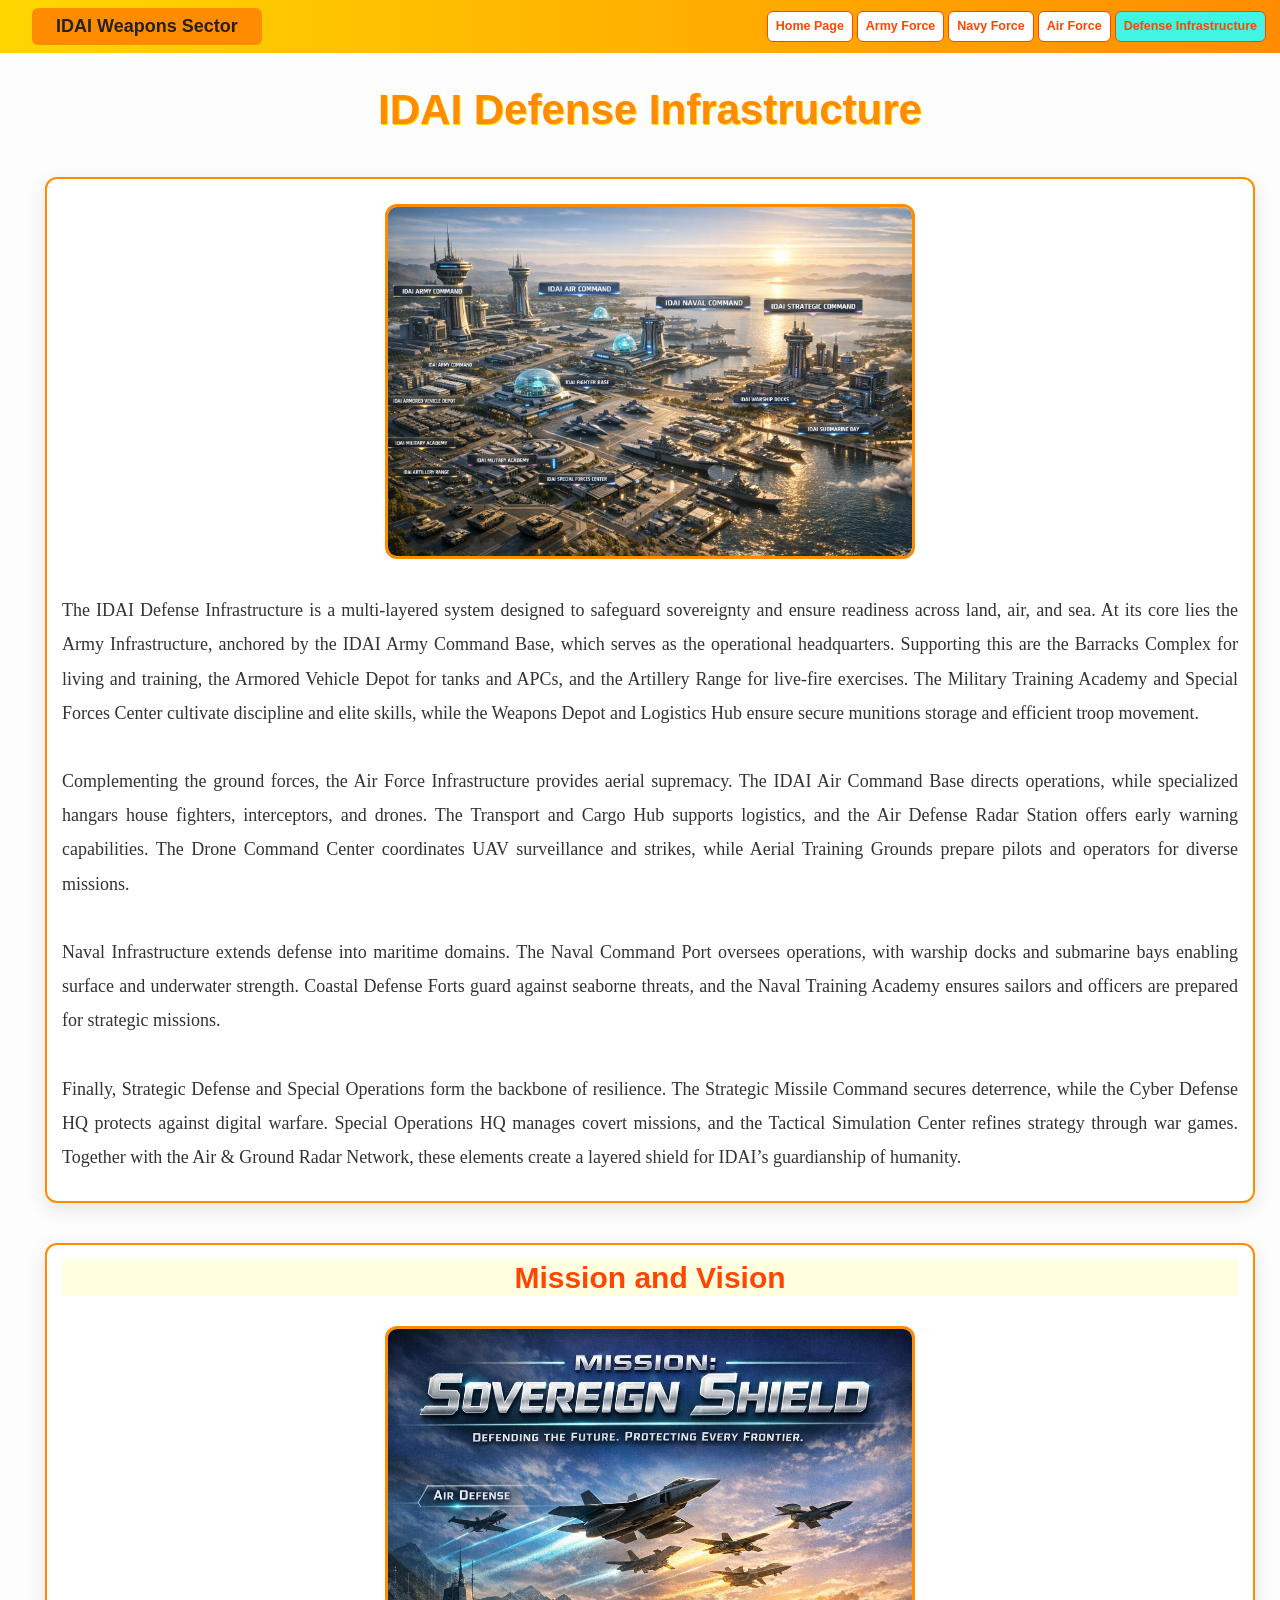
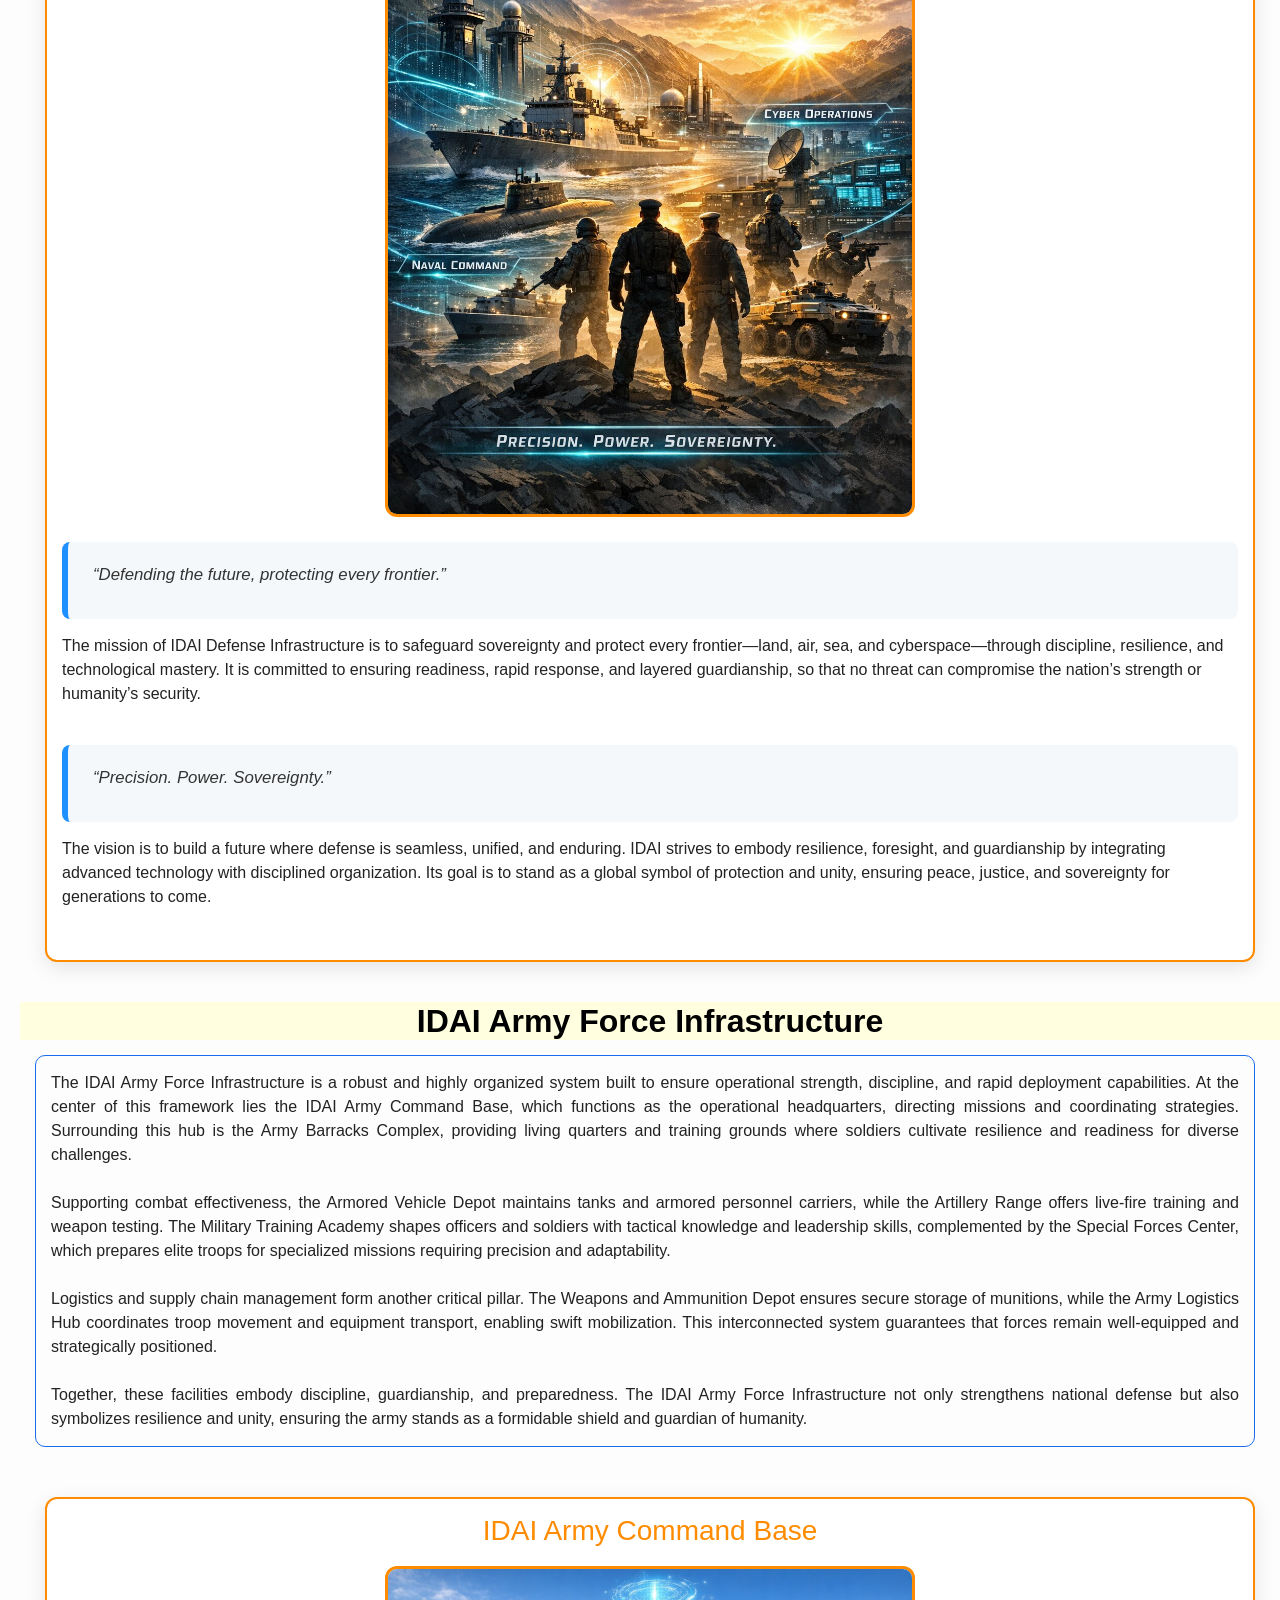
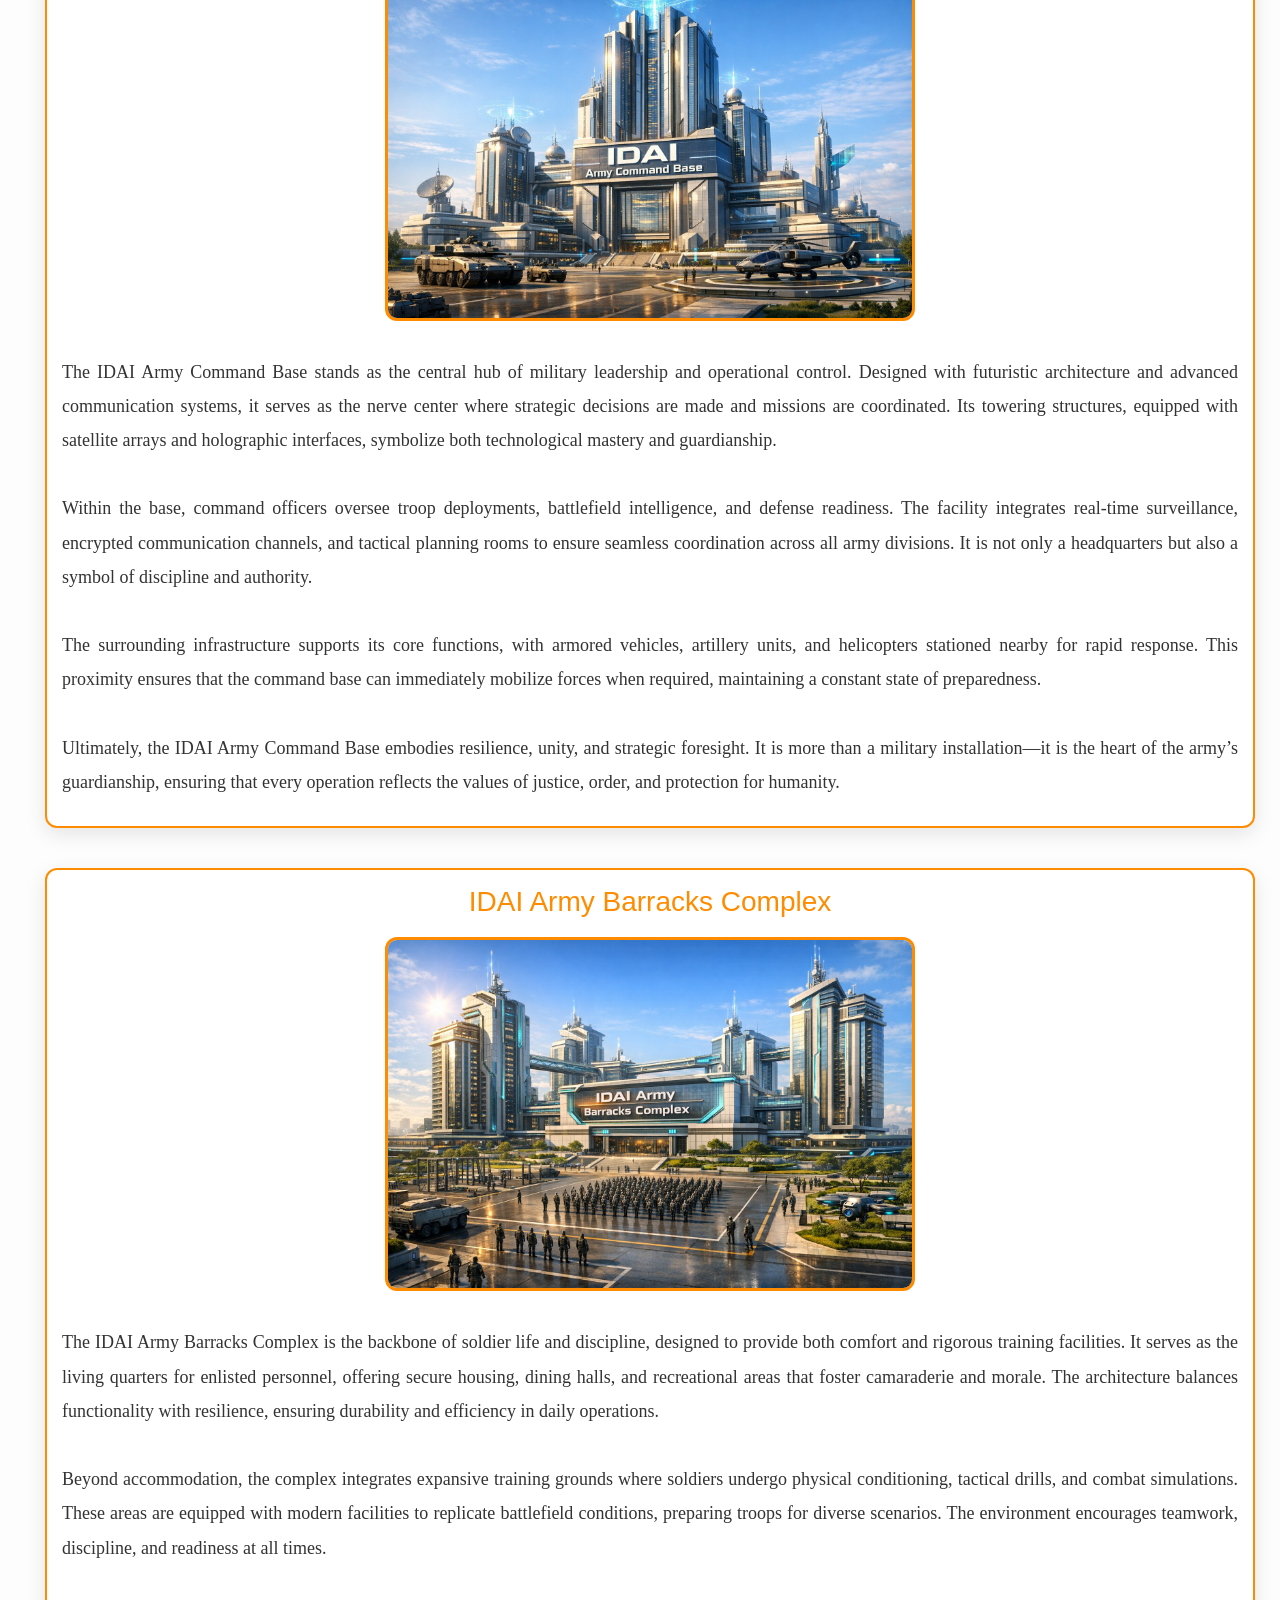
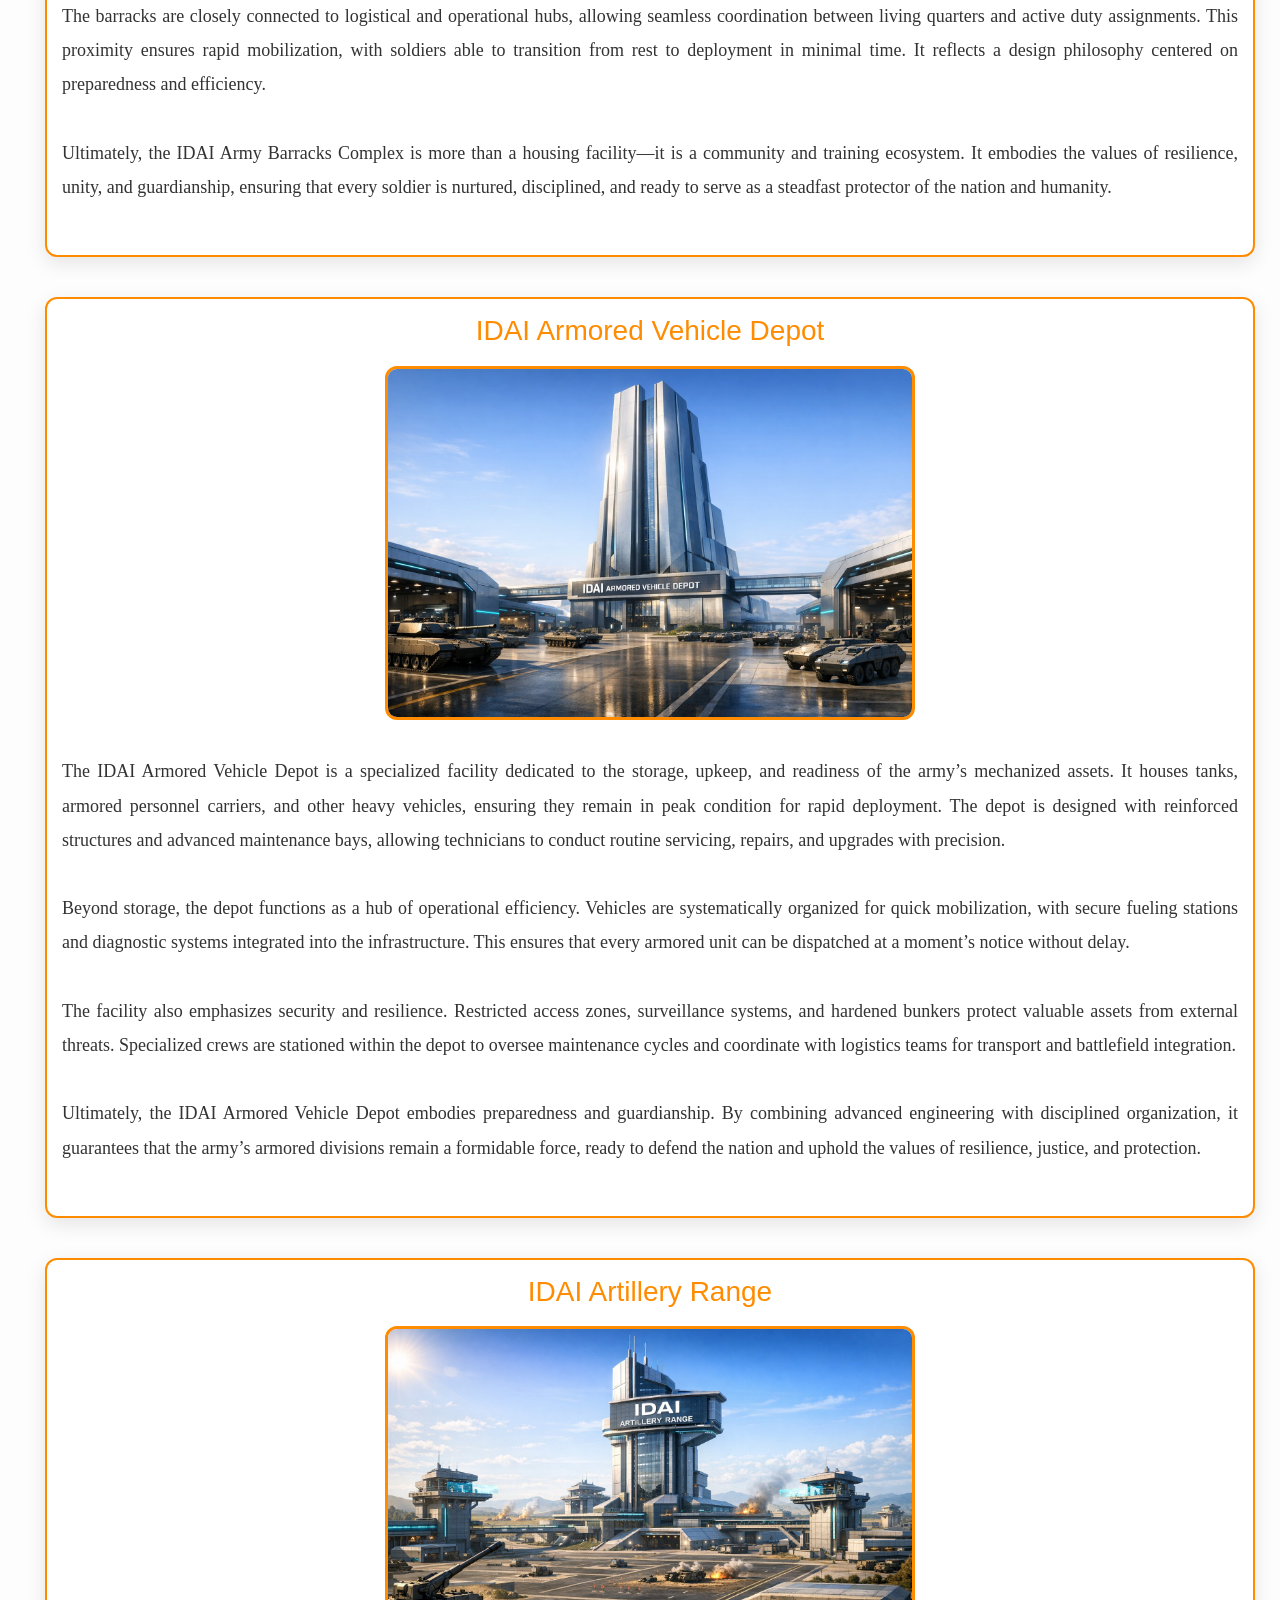
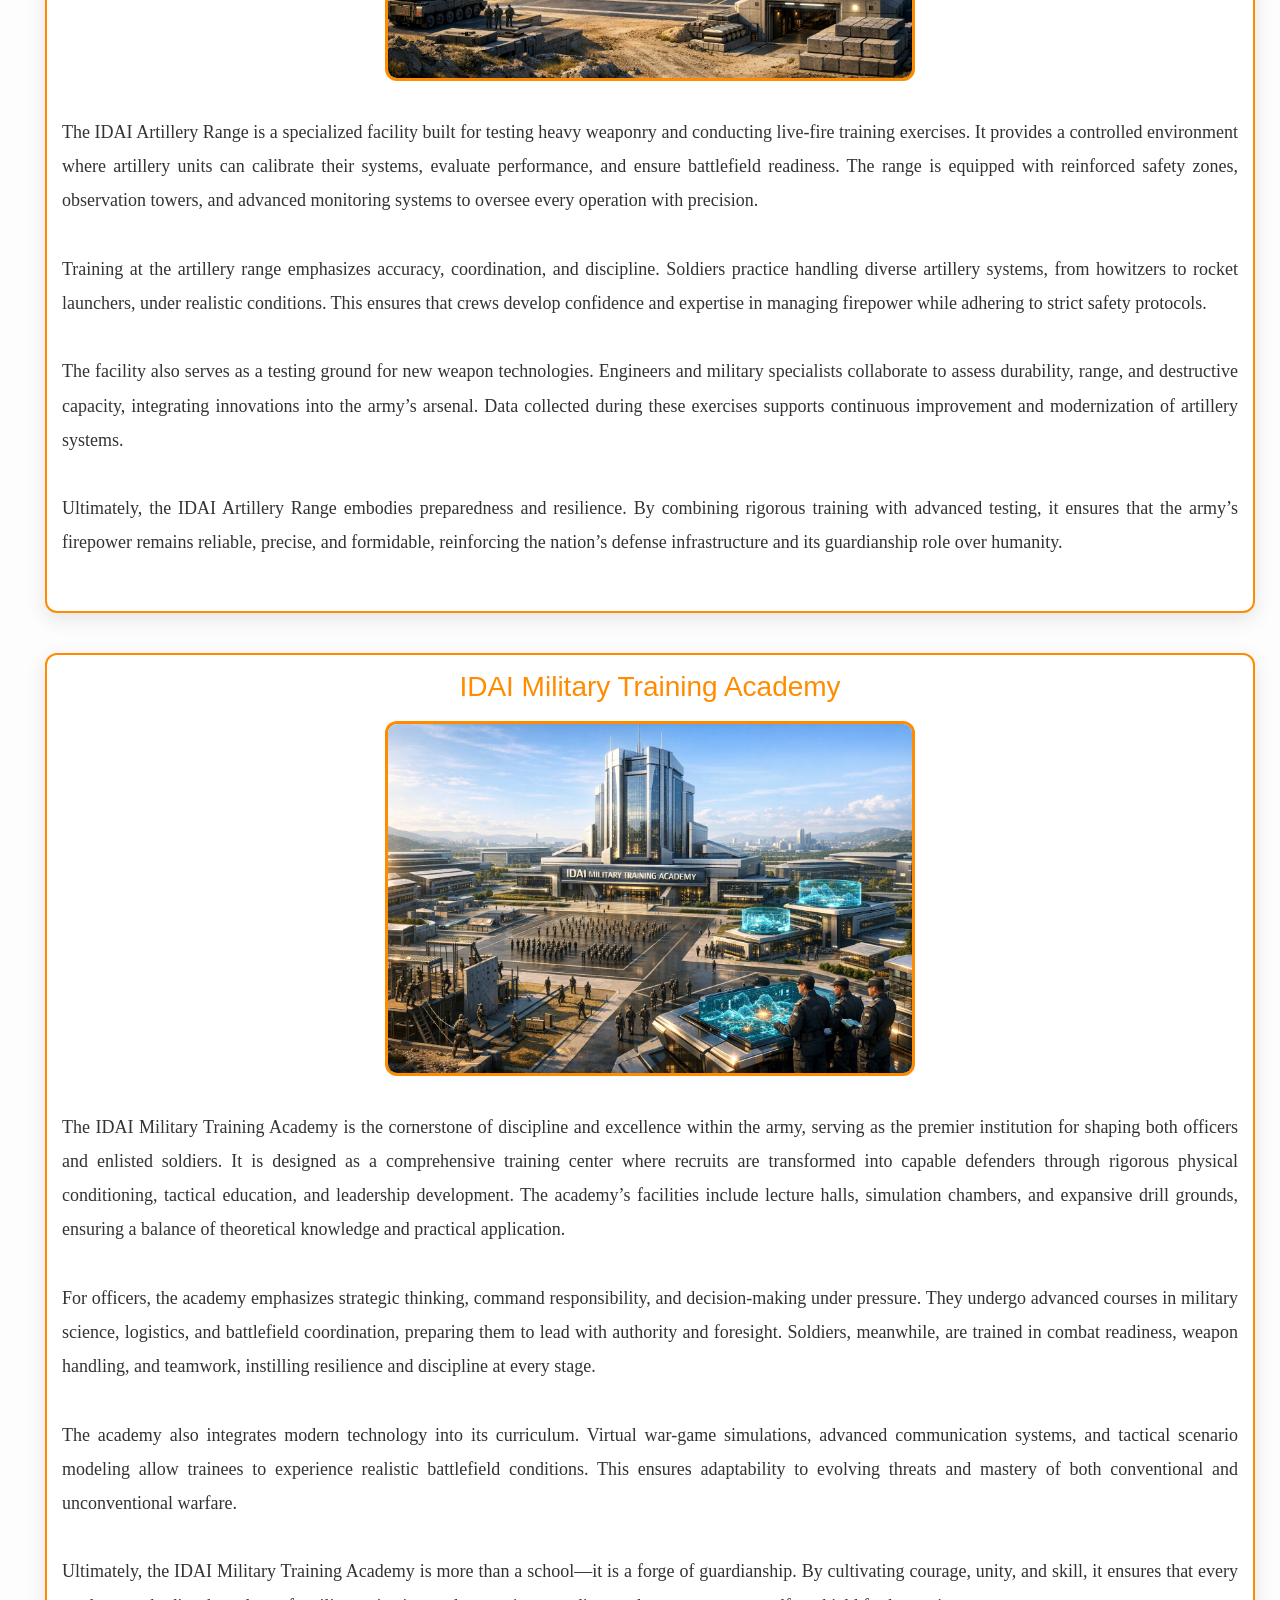
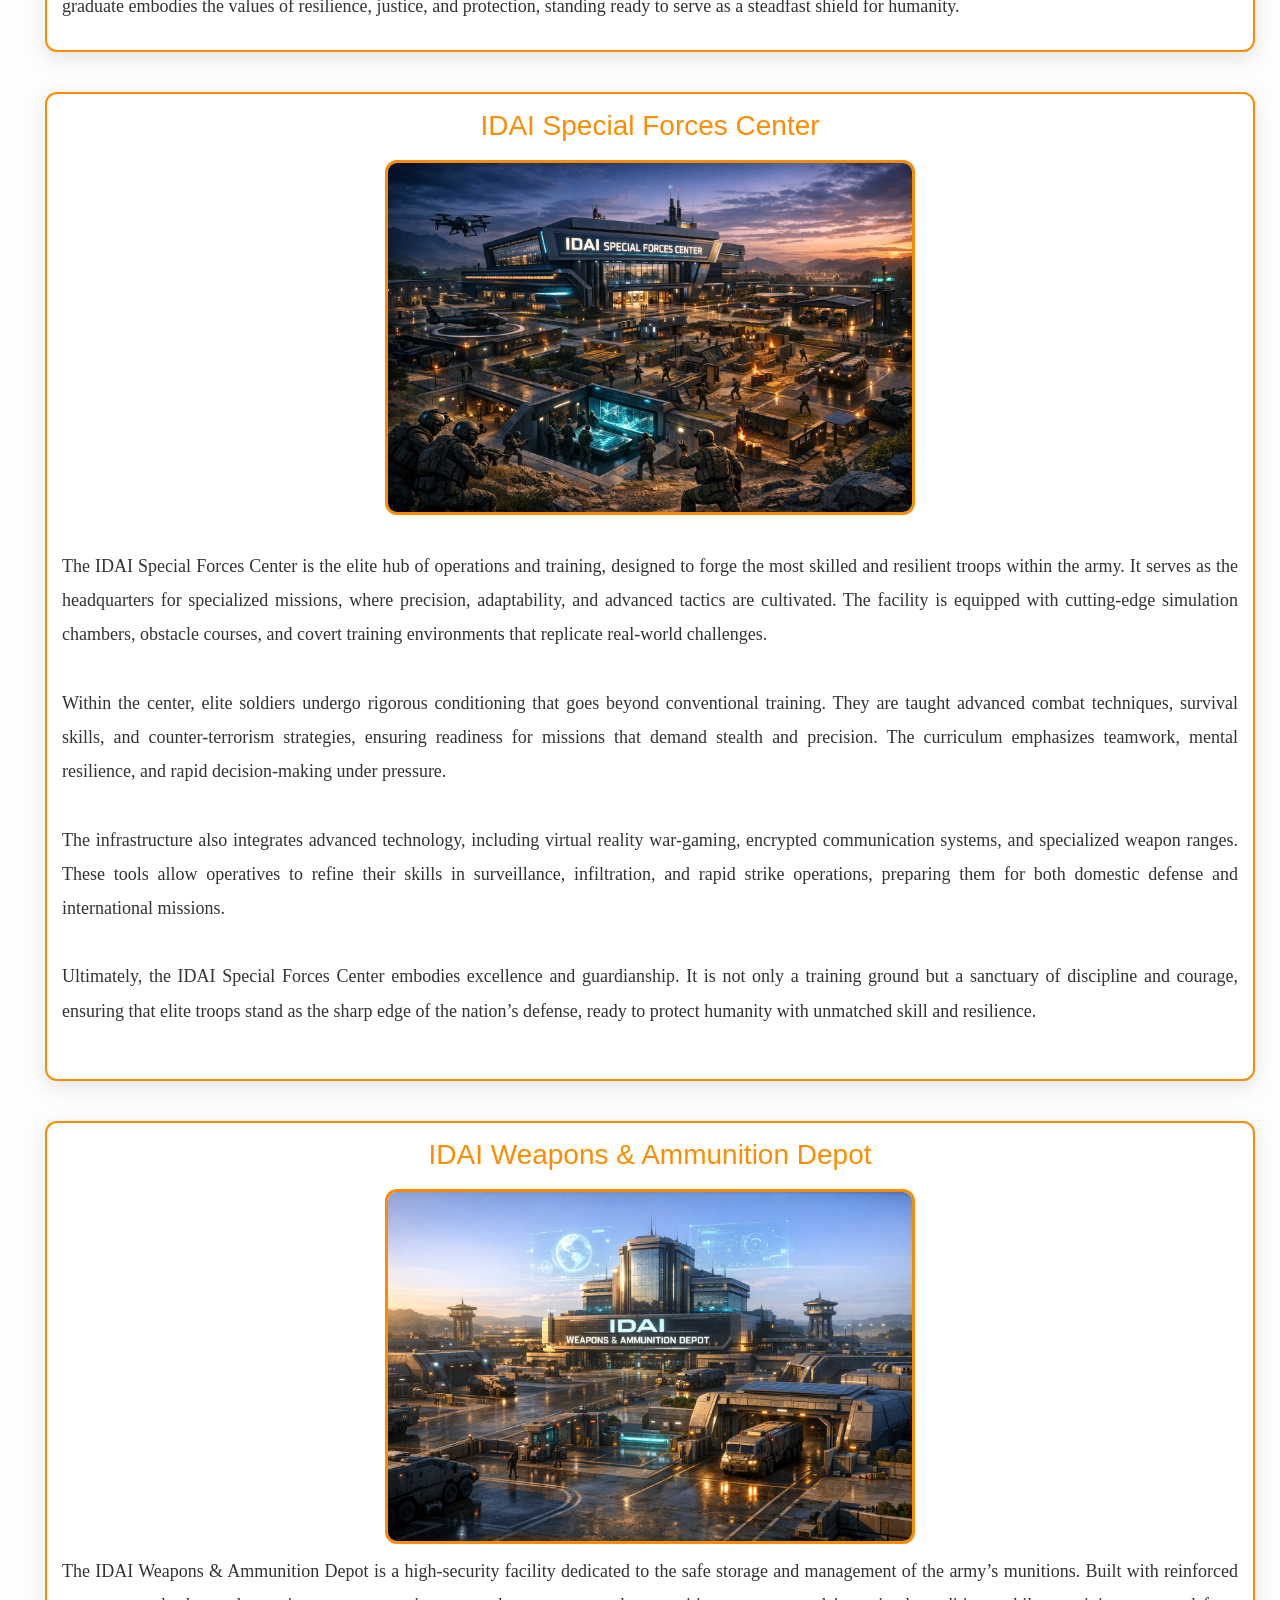
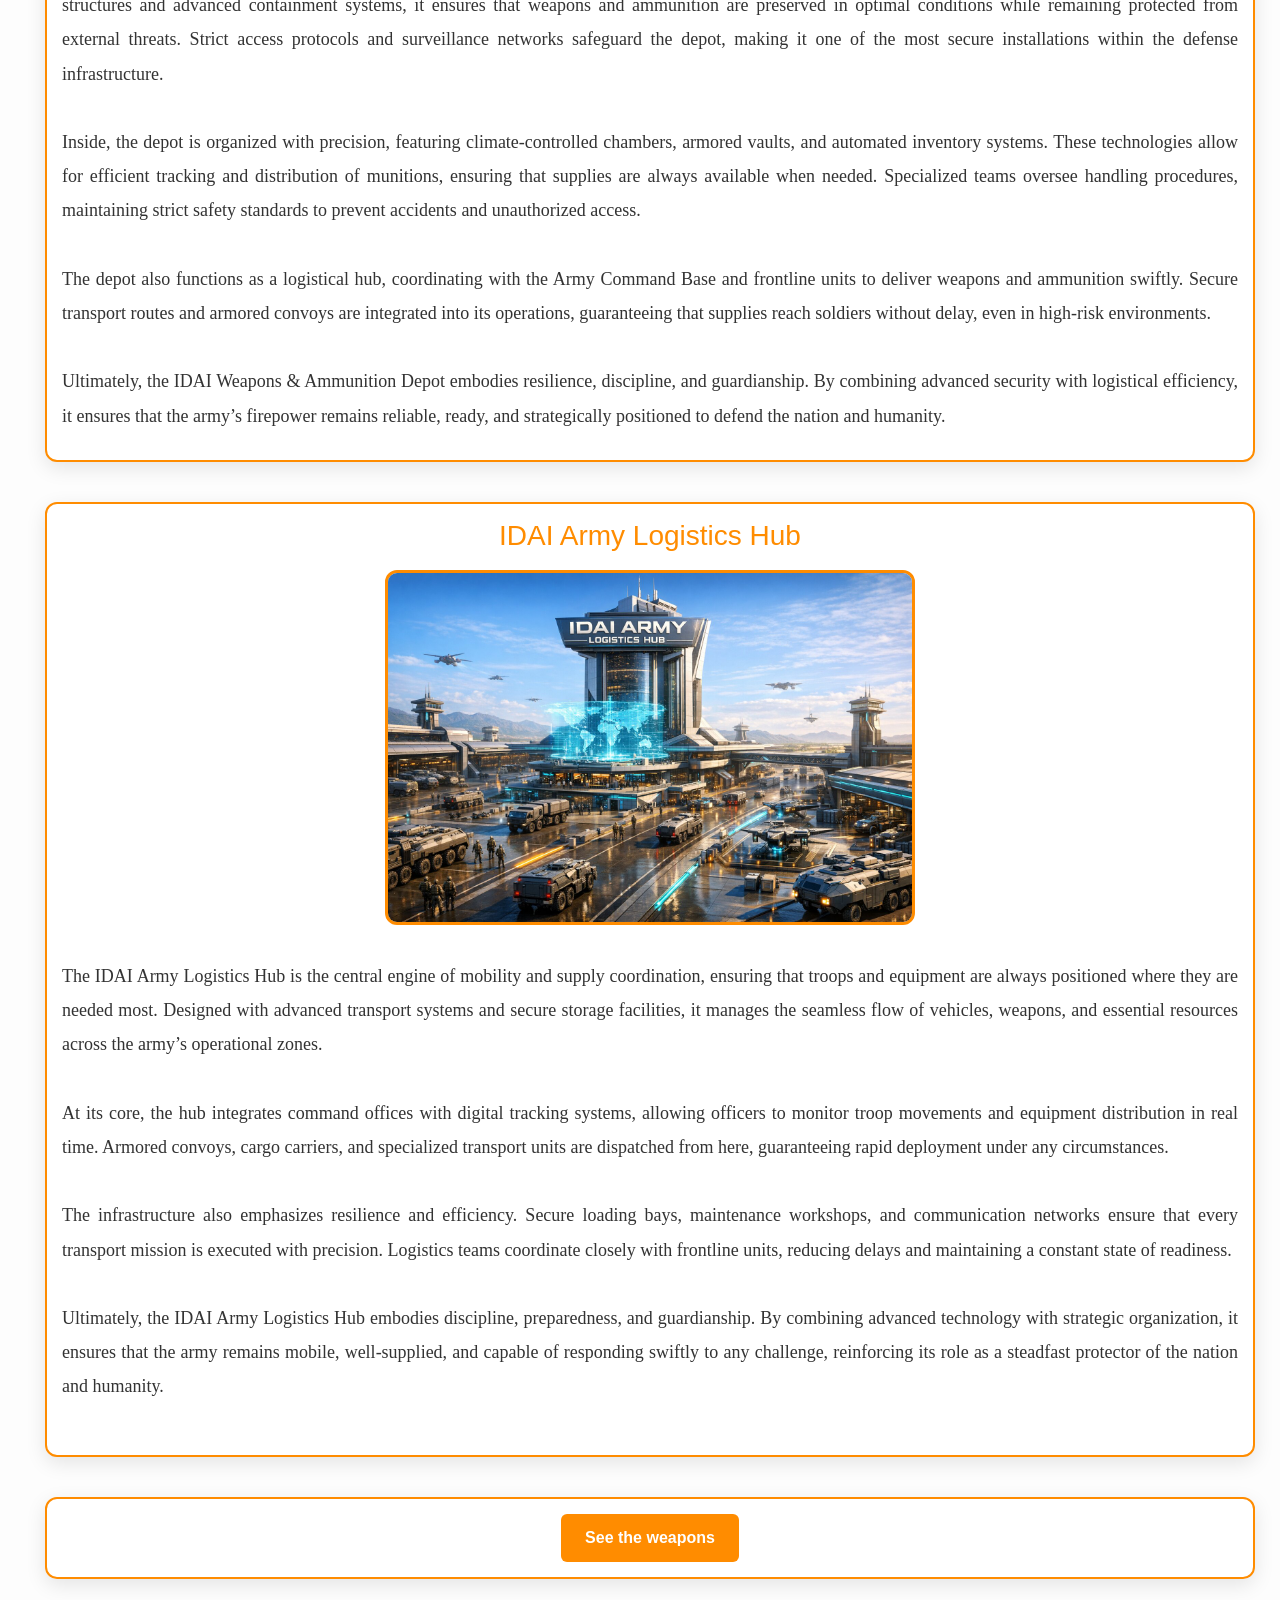
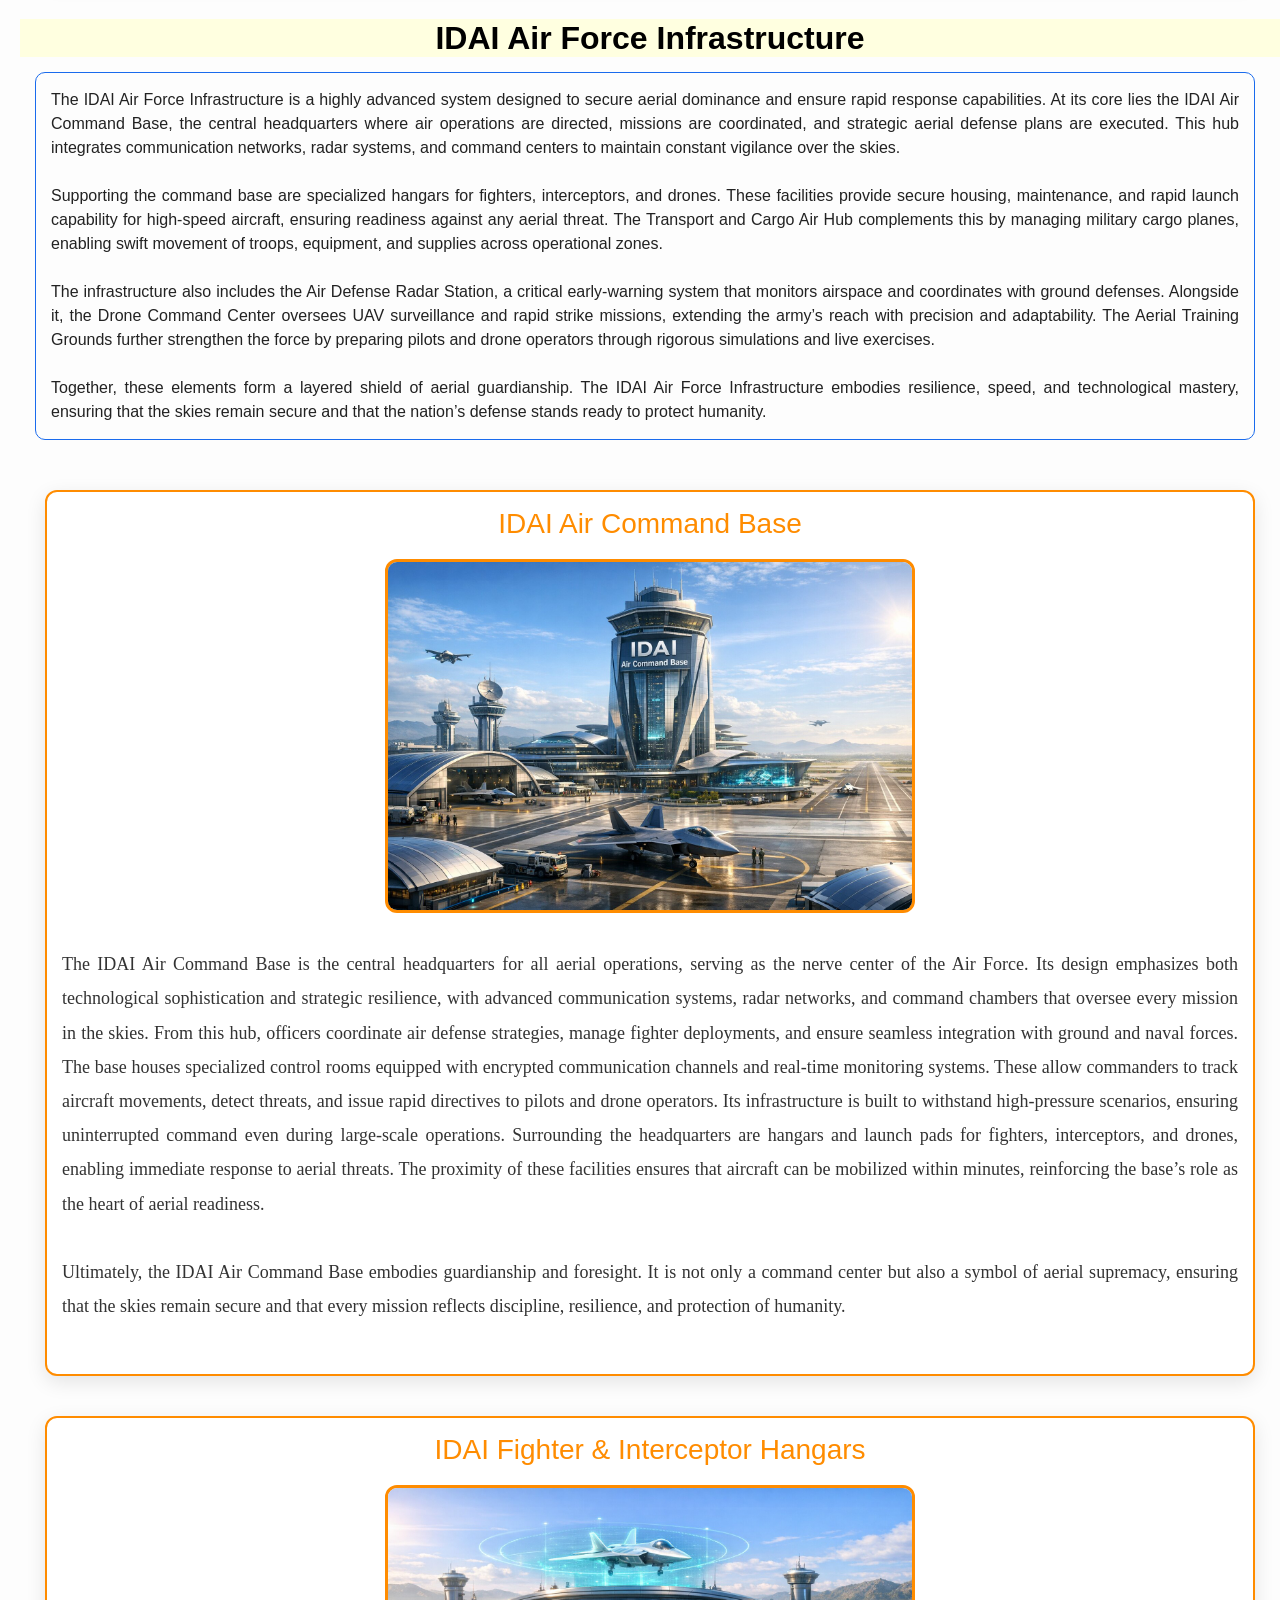
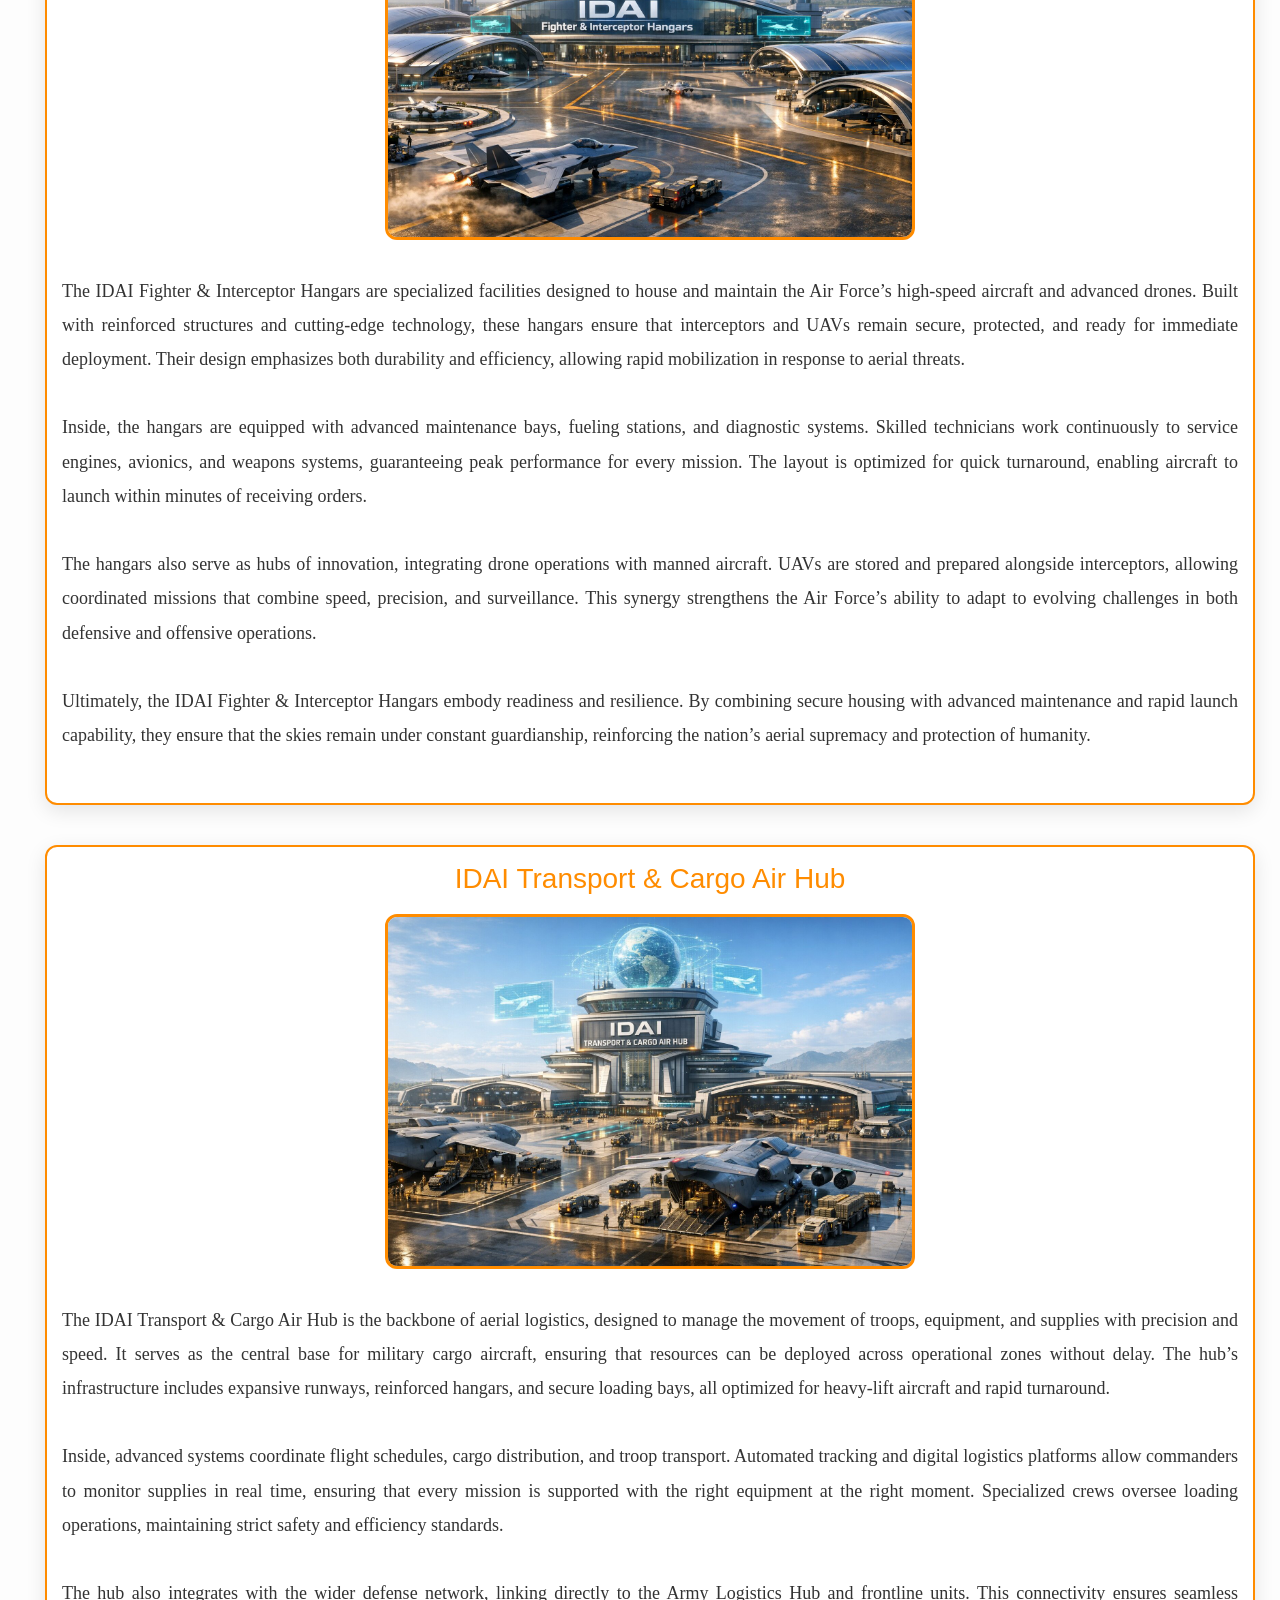
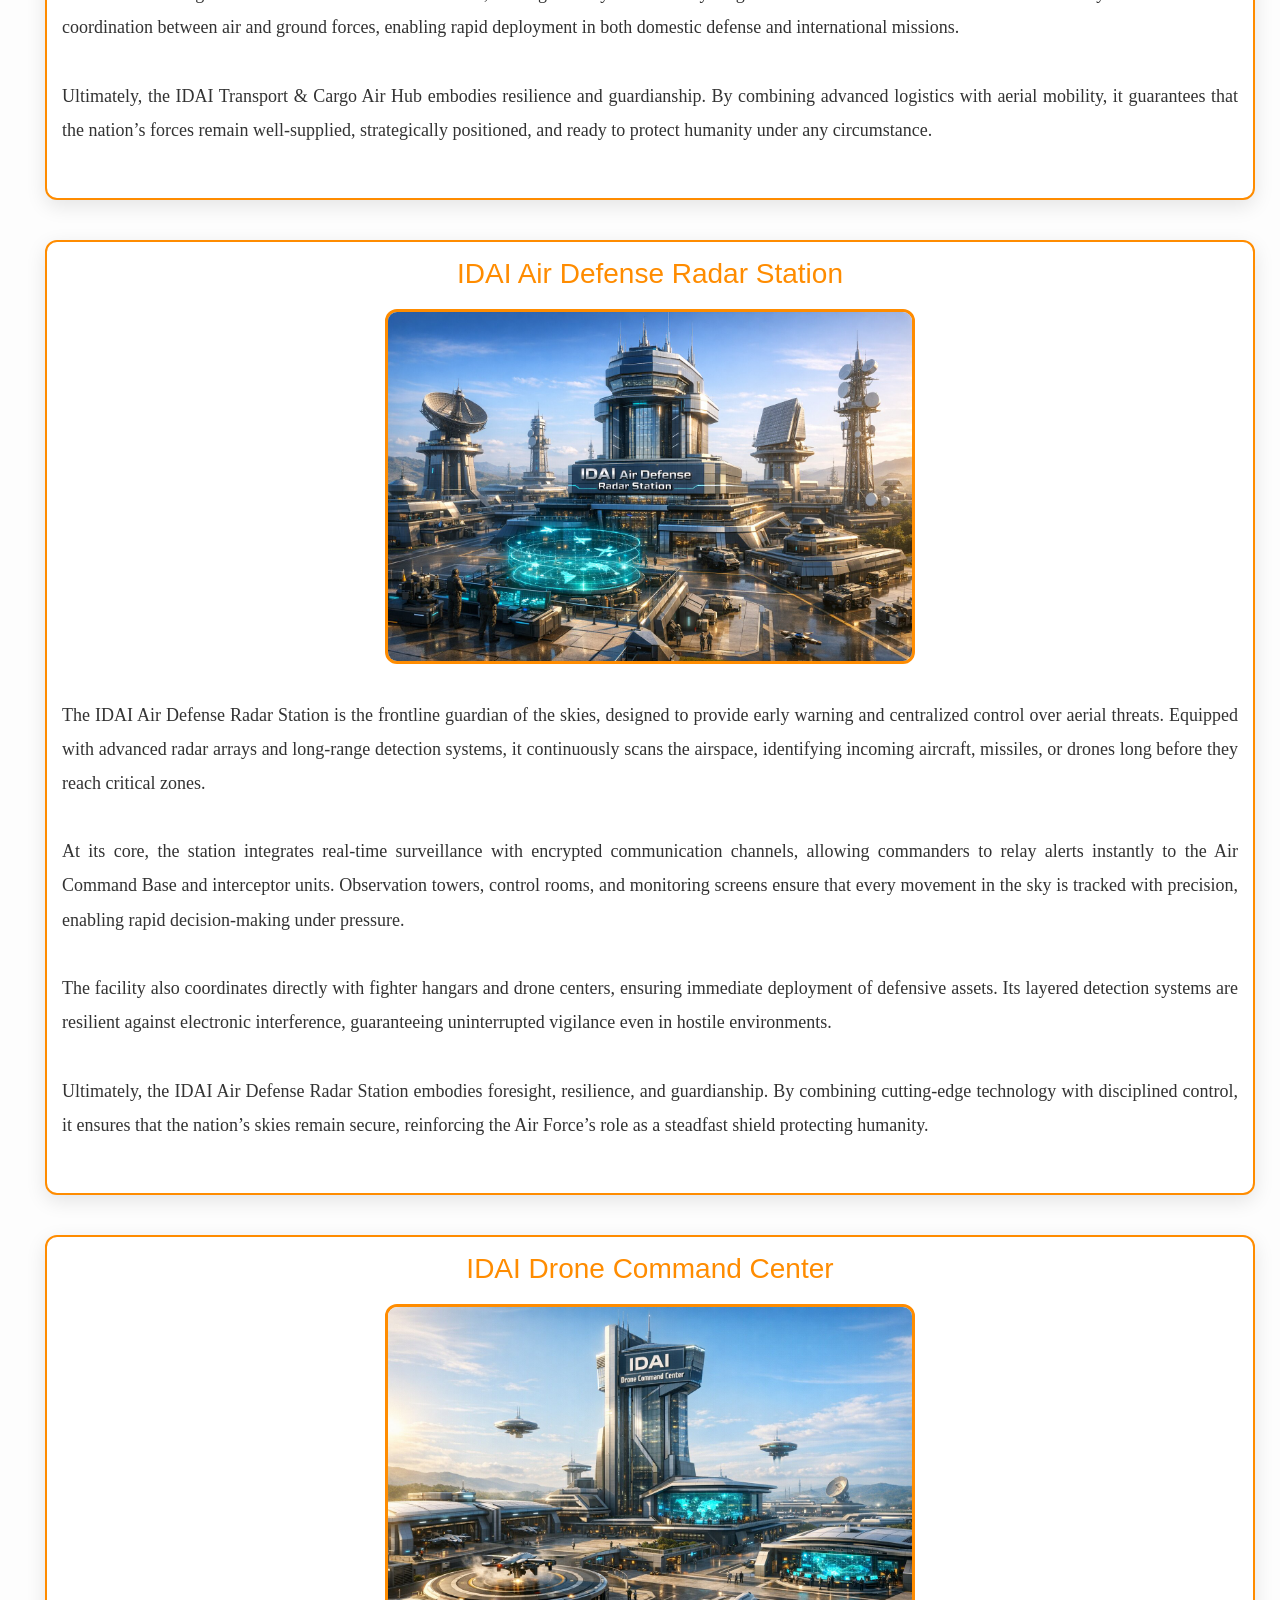
<file: Defense Infrastructure.html>
<!DOCTYPE html>
<html>
<head>
	<meta charset="utf-8">
	<meta name="viewport" content="width=device-width, initial-scale=1">
	<title>IDAI Defense Infrastructure</title>
	<!-- Latest Bootstrap CSS -->
	<link href="https://cdn.jsdelivr.net/npm/bootstrap@5.3.3/dist/css/bootstrap.min.css" rel="stylesheet">
	<link rel="stylesheet" type="text/css" href="style.css">
	<link rel="stylesheet" type="text/css" href="Defense.css">
	<!-- Latest Bootstrap JS (with Popper) -->
	<script src="https://cdn.jsdelivr.net/npm/bootstrap@5.3.3/dist/js/bootstrap.bundle.min.js"></script>
	<style>
		.para{
			margin-left:15px !important;
			margin-right:25px !important;
		}


	</style>
</head>
<body>
  <!-- Navigation Bar -->
  <nav class="navbar navbar-expand-lg">
    <div class="container-fluid">
      <a class="navbar-brand" id="title" href="#">IDAI Weapons Sector</a>
      <button class="navbar-toggler" type="button" data-bs-toggle="collapse" 
              data-bs-target="#navbarNav" aria-controls="navbarNav" 
              aria-expanded="false" aria-label="Toggle navigation">
        <span class="navbar-toggler-icon"></span>
      </button>
      <div class="collapse navbar-collapse" id="navbarNav">
        <ul class="navbar-nav ms-auto">
          <li class="nav-item"><a class="nav-link" href="index.html">Home Page</a></li>
          <li class="nav-item"><a class="nav-link" href="army.html">Army Force</a></li>
          <li class="nav-item"> <a href="navy.html" class="nav-link">Navy Force</a> </li>
          <li class="nav-item"> <a href="air.html" class="nav-link">Air Force</a></li>
          <li class="nav-item"> <a href="Defense Infrastructure.html" class="nav-link special">Defense Infrastructure</a></li> 
        </ul>
      </div>
    </div>
  </nav>


	<h1>IDAI Defense Infrastructure</h1><br>
	<div class="section">
		<center>
			<img src="IDAI Defense Infrastructure.png">
		</center><br>
		<p>
The IDAI Defense Infrastructure is a multi-layered system designed to safeguard sovereignty and ensure readiness across land, air, and sea. At its core lies the Army Infrastructure, anchored by the IDAI Army Command Base, which serves as the operational headquarters. Supporting this are the Barracks Complex for living and training, the Armored Vehicle Depot for tanks and APCs, and the Artillery Range for live-fire exercises. The Military Training Academy and Special Forces Center cultivate discipline and elite skills, while the Weapons Depot and Logistics Hub ensure secure munitions storage and efficient troop movement.<br><br>

Complementing the ground forces, the Air Force Infrastructure provides aerial supremacy. The IDAI Air Command Base directs operations, while specialized hangars house fighters, interceptors, and drones. The Transport and Cargo Hub supports logistics, and the Air Defense Radar Station offers early warning capabilities. The Drone Command Center coordinates UAV surveillance and strikes, while Aerial Training Grounds prepare pilots and operators for diverse missions.<br><br>

Naval Infrastructure extends defense into maritime domains. The Naval Command Port oversees operations, with warship docks and submarine bays enabling surface and underwater strength. Coastal Defense Forts guard against seaborne threats, and the Naval Training Academy ensures sailors and officers are prepared for strategic missions.<br><br>

Finally, Strategic Defense and Special Operations form the backbone of resilience. The Strategic Missile Command secures deterrence, while the Cyber Defense HQ protects against digital warfare. Special Operations HQ manages covert missions, and the Tactical Simulation Center refines strategy through war games. Together with the Air & Ground Radar Network, these elements create a layered shield for IDAI’s guardianship of humanity.<br>
		</p>
	</div>

<div class="section">
	<h2>Mission and Vision</h2>
	<center>
		<img src="Mission Sovereign Shield.jpg">
	</center>
	<p>
	<blockquote>“Defending the future, protecting every frontier.”</blockquote>

The mission of IDAI Defense Infrastructure is to safeguard sovereignty and protect every frontier—land, air, sea, and cyberspace—through discipline, resilience, and technological mastery. It is committed to ensuring readiness, rapid response, and layered guardianship, so that no threat can compromise the nation’s strength or humanity’s security.<br><br>

<blockquote>“Precision. Power. Sovereignty.” </blockquote>
The vision is to build a future where defense is seamless, unified, and enduring. IDAI strives to embody resilience, foresight, and guardianship by integrating advanced technology with disciplined organization. Its goal is to stand as a global symbol of protection and unity, ensuring peace, justice, and sovereignty for generations to come.
	</p><br>
</div>

	<h2>IDAI Army Force Infrastructure</h2>
	<p class="para">
		The IDAI Army Force Infrastructure is a robust and highly organized system built to ensure operational strength, discipline, and rapid deployment capabilities. At the center of this framework lies the IDAI Army Command Base, which functions as the operational headquarters, directing missions and coordinating strategies. Surrounding this hub is the Army Barracks Complex, providing living quarters and training grounds where soldiers cultivate resilience and readiness for diverse challenges.<br><br>

		Supporting combat effectiveness, the Armored Vehicle Depot maintains tanks and armored personnel carriers, while the Artillery Range offers live-fire training and weapon testing. The Military Training Academy shapes officers and soldiers with tactical knowledge and leadership skills, complemented by the Special Forces Center, which prepares elite troops for specialized missions requiring precision and adaptability.<br><br>

		Logistics and supply chain management form another critical pillar. The Weapons and Ammunition Depot ensures secure storage of munitions, while the Army Logistics Hub coordinates troop movement and equipment transport, enabling swift mobilization. This interconnected system guarantees that forces remain well-equipped and strategically positioned.<br><br>

		Together, these facilities embody discipline, guardianship, and preparedness. The IDAI Army Force Infrastructure not only strengthens national defense but also symbolizes resilience and unity, ensuring the army stands as a formidable shield and guardian of humanity.
	</p><br>

	<div class="section">
		<h3>IDAI Army Command Base</h3>
		<center>
			<img src="IDAI Army Command Base.jpg">
		</center><br>
		<p>
The IDAI Army Command Base stands as the central hub of military leadership and operational control. Designed with futuristic architecture and advanced communication systems, it serves as the nerve center where strategic decisions are made and missions are coordinated. Its towering structures, equipped with satellite arrays and holographic interfaces, symbolize both technological mastery and guardianship.<br><br>

Within the base, command officers oversee troop deployments, battlefield intelligence, and defense readiness. The facility integrates real-time surveillance, encrypted communication channels, and tactical planning rooms to ensure seamless coordination across all army divisions. It is not only a headquarters but also a symbol of discipline and authority.<br><br>

The surrounding infrastructure supports its core functions, with armored vehicles, artillery units, and helicopters stationed nearby for rapid response. This proximity ensures that the command base can immediately mobilize forces when required, maintaining a constant state of preparedness.<br><br>

Ultimately, the IDAI Army Command Base embodies resilience, unity, and strategic foresight. It is more than a military installation—it is the heart of the army’s guardianship, ensuring that every operation reflects the values of justice, order, and protection for humanity.<br>
		</p>
	</div>

	<div class="section">
		<h3>IDAI Army Barracks Complex</h3>
		<center>
			<img src="IDAI Army Barracks Complex.jpg">
		</center><br>
		<p>
The IDAI Army Barracks Complex is the backbone of soldier life and discipline, designed to provide both comfort and rigorous training facilities. It serves as the living quarters for enlisted personnel, offering secure housing, dining halls, and recreational areas that foster camaraderie and morale. The architecture balances functionality with resilience, ensuring durability and efficiency in daily operations.<br><br>

Beyond accommodation, the complex integrates expansive training grounds where soldiers undergo physical conditioning, tactical drills, and combat simulations. These areas are equipped with modern facilities to replicate battlefield conditions, preparing troops for diverse scenarios. The environment encourages teamwork, discipline, and readiness at all times.<br><br>

The barracks are closely connected to logistical and operational hubs, allowing seamless coordination between living quarters and active duty assignments. This proximity ensures rapid mobilization, with soldiers able to transition from rest to deployment in minimal time. It reflects a design philosophy centered on preparedness and efficiency.<br><br>

Ultimately, the IDAI Army Barracks Complex is more than a housing facility—it is a community and training ecosystem. It embodies the values of resilience, unity, and guardianship, ensuring that every soldier is nurtured, disciplined, and ready to serve as a steadfast protector of the nation and humanity.
		</p><br>
	</div>

	<div class="section">
		<h3>IDAI Armored Vehicle Depot</h3>
		<center>
			<img src="IDAI Armored Vehicle Depot.jpg">
		</center><br>
<p>
The IDAI Armored Vehicle Depot is a specialized facility dedicated to the storage, upkeep, and readiness of the army’s mechanized assets. It houses tanks, armored personnel carriers, and other heavy vehicles, ensuring they remain in peak condition for rapid deployment. The depot is designed with reinforced structures and advanced maintenance bays, allowing technicians to conduct routine servicing, repairs, and upgrades with precision.<br><br>

Beyond storage, the depot functions as a hub of operational efficiency. Vehicles are systematically organized for quick mobilization, with secure fueling stations and diagnostic systems integrated into the infrastructure. This ensures that every armored unit can be dispatched at a moment’s notice without delay.<br><br>

The facility also emphasizes security and resilience. Restricted access zones, surveillance systems, and hardened bunkers protect valuable assets from external threats. Specialized crews are stationed within the depot to oversee maintenance cycles and coordinate with logistics teams for transport and battlefield integration.<br><br>

Ultimately, the IDAI Armored Vehicle Depot embodies preparedness and guardianship. By combining advanced engineering with disciplined organization, it guarantees that the army’s armored divisions remain a formidable force, ready to defend the nation and uphold the values of resilience, justice, and protection.
</p><br>
	</div>

	<div class="section">
		<h3>IDAI Artillery Range</h3>
		<center>
			<img src="IDAI Artillery Range.jpg">
		</center><br>
<p>
The IDAI Artillery Range is a specialized facility built for testing heavy weaponry and conducting live-fire training exercises. It provides a controlled environment where artillery units can calibrate their systems, evaluate performance, and ensure battlefield readiness. The range is equipped with reinforced safety zones, observation towers, and advanced monitoring systems to oversee every operation with precision.<br><br>

Training at the artillery range emphasizes accuracy, coordination, and discipline. Soldiers practice handling diverse artillery systems, from howitzers to rocket launchers, under realistic conditions. This ensures that crews develop confidence and expertise in managing firepower while adhering to strict safety protocols.<br><br>

The facility also serves as a testing ground for new weapon technologies. Engineers and military specialists collaborate to assess durability, range, and destructive capacity, integrating innovations into the army’s arsenal. Data collected during these exercises supports continuous improvement and modernization of artillery systems.<br><br>

Ultimately, the IDAI Artillery Range embodies preparedness and resilience. By combining rigorous training with advanced testing, it ensures that the army’s firepower remains reliable, precise, and formidable, reinforcing the nation’s defense infrastructure and its guardianship role over humanity.
</p><br>
	</div>

	<div class="section">
		<h3>IDAI Military Training Academy</h3>
		<center>
			<img src="IDAI Military Training Academy.jpg">
		</center><br>
<p>
The IDAI Military Training Academy is the cornerstone of discipline and excellence within the army, serving as the premier institution for shaping both officers and enlisted soldiers. It is designed as a comprehensive training center where recruits are transformed into capable defenders through rigorous physical conditioning, tactical education, and leadership development. The academy’s facilities include lecture halls, simulation chambers, and expansive drill grounds, ensuring a balance of theoretical knowledge and practical application.<br><br>

For officers, the academy emphasizes strategic thinking, command responsibility, and decision-making under pressure. They undergo advanced courses in military science, logistics, and battlefield coordination, preparing them to lead with authority and foresight. Soldiers, meanwhile, are trained in combat readiness, weapon handling, and teamwork, instilling resilience and discipline at every stage.<br><br>

The academy also integrates modern technology into its curriculum. Virtual war-game simulations, advanced communication systems, and tactical scenario modeling allow trainees to experience realistic battlefield conditions. This ensures adaptability to evolving threats and mastery of both conventional and unconventional warfare.<br><br>

Ultimately, the IDAI Military Training Academy is more than a school—it is a forge of guardianship. By cultivating courage, unity, and skill, it ensures that every graduate embodies the values of resilience, justice, and protection, standing ready to serve as a steadfast shield for humanity.<br>
</p>
	</div>

	<div class="section">
		<h3>IDAI Special Forces Center</h3>
		<center>
			<img src="IDAI Special Forces Center.jpg">
		</center><br>
<p>
The IDAI Special Forces Center is the elite hub of operations and training, designed to forge the most skilled and resilient troops within the army. It serves as the headquarters for specialized missions, where precision, adaptability, and advanced tactics are cultivated. The facility is equipped with cutting-edge simulation chambers, obstacle courses, and covert training environments that replicate real-world challenges.<br><br>

Within the center, elite soldiers undergo rigorous conditioning that goes beyond conventional training. They are taught advanced combat techniques, survival skills, and counter-terrorism strategies, ensuring readiness for missions that demand stealth and precision. The curriculum emphasizes teamwork, mental resilience, and rapid decision-making under pressure.<br><br>

The infrastructure also integrates advanced technology, including virtual reality war-gaming, encrypted communication systems, and specialized weapon ranges. These tools allow operatives to refine their skills in surveillance, infiltration, and rapid strike operations, preparing them for both domestic defense and international missions.<br><br>

Ultimately, the IDAI Special Forces Center embodies excellence and guardianship. It is not only a training ground but a sanctuary of discipline and courage, ensuring that elite troops stand as the sharp edge of the nation’s defense, ready to protect humanity with unmatched skill and resilience.
</p><br>
	</div>

	<div class="section">
		<h3>IDAI Weapons & Ammunition Depot</h3>
		<center>
			<img src="IDAI Weapons & Ammunition Depot.jpg">
		</center>
		<p>
The IDAI Weapons & Ammunition Depot is a high-security facility dedicated to the safe storage and management of the army’s munitions. Built with reinforced structures and advanced containment systems, it ensures that weapons and ammunition are preserved in optimal conditions while remaining protected from external threats. Strict access protocols and surveillance networks safeguard the depot, making it one of the most secure installations within the defense infrastructure.  <br><br>

Inside, the depot is organized with precision, featuring climate-controlled chambers, armored vaults, and automated inventory systems. These technologies allow for efficient tracking and distribution of munitions, ensuring that supplies are always available when needed. Specialized teams oversee handling procedures, maintaining strict safety standards to prevent accidents and unauthorized access.  <br><Br>

The depot also functions as a logistical hub, coordinating with the Army Command Base and frontline units to deliver weapons and ammunition swiftly. Secure transport routes and armored convoys are integrated into its operations, guaranteeing that supplies reach soldiers without delay, even in high-risk environments.  <br><br>

Ultimately, the IDAI Weapons & Ammunition Depot embodies resilience, discipline, and guardianship. By combining advanced security with logistical efficiency, it ensures that the army’s firepower remains reliable, ready, and strategically positioned to defend the nation and humanity.  
		</p>
	</div>

	<div class="section">
		<h3>IDAI Army Logistics Hub</h3>
	<center>
		<img src="IDAI Army Logistics Hub.jpg">
	</center><br>
	<p>
The IDAI Army Logistics Hub is the central engine of mobility and supply coordination, ensuring that troops and equipment are always positioned where they are needed most. Designed with advanced transport systems and secure storage facilities, it manages the seamless flow of vehicles, weapons, and essential resources across the army’s operational zones.  <br><br>

At its core, the hub integrates command offices with digital tracking systems, allowing officers to monitor troop movements and equipment distribution in real time. Armored convoys, cargo carriers, and specialized transport units are dispatched from here, guaranteeing rapid deployment under any circumstances.  <br><br>

The infrastructure also emphasizes resilience and efficiency. Secure loading bays, maintenance workshops, and communication networks ensure that every transport mission is executed with precision. Logistics teams coordinate closely with frontline units, reducing delays and maintaining a constant state of readiness.  <br><br>

Ultimately, the IDAI Army Logistics Hub embodies discipline, preparedness, and guardianship. By combining advanced technology with strategic organization, it ensures that the army remains mobile, well-supplied, and capable of responding swiftly to any challenge, reinforcing its role as a steadfast protector of the nation and humanity.  
	</p><br>
	</div>

	<div class="section">
		<form action="army.html">
			<center><button>See the weapons</button></center>
		</form>
	</div>

	<h2>IDAI Air Force Infrastructure</h2>
	<p class="para">
The IDAI Air Force Infrastructure is a highly advanced system designed to secure aerial dominance and ensure rapid response capabilities. At its core lies the IDAI Air Command Base, the central headquarters where air operations are directed, missions are coordinated, and strategic aerial defense plans are executed. This hub integrates communication networks, radar systems, and command centers to maintain constant vigilance over the skies.  <br><br>

Supporting the command base are specialized hangars for fighters, interceptors, and drones. These facilities provide secure housing, maintenance, and rapid launch capability for high-speed aircraft, ensuring readiness against any aerial threat. The Transport and Cargo Air Hub complements this by managing military cargo planes, enabling swift movement of troops, equipment, and supplies across operational zones.  <br><br>

The infrastructure also includes the Air Defense Radar Station, a critical early-warning system that monitors airspace and coordinates with ground defenses. Alongside it, the Drone Command Center oversees UAV surveillance and rapid strike missions, extending the army’s reach with precision and adaptability. The Aerial Training Grounds further strengthen the force by preparing pilots and drone operators through rigorous simulations and live exercises.  <br><br>

Together, these elements form a layered shield of aerial guardianship. The IDAI Air Force Infrastructure embodies resilience, speed, and technological mastery, ensuring that the skies remain secure and that the nation’s defense stands ready to protect humanity.  
	</p><br>

	<div class="section">
		<h3>IDAI Air Command Base</h3>
		<center>
			<img src="IDAI Air Command Base.jpg">
		</center><br>
<p>
The IDAI Air Command Base is the central headquarters for all aerial operations, serving as the nerve center of the Air Force. Its design emphasizes both technological sophistication and strategic resilience, with advanced communication systems, radar networks, and command chambers that oversee every mission in the skies. From this hub, officers coordinate air defense strategies, manage fighter deployments, and ensure seamless integration with ground and naval forces.  

The base houses specialized control rooms equipped with encrypted communication channels and real-time monitoring systems. These allow commanders to track aircraft movements, detect threats, and issue rapid directives to pilots and drone operators. Its infrastructure is built to withstand high-pressure scenarios, ensuring uninterrupted command even during large-scale operations.  

Surrounding the headquarters are hangars and launch pads for fighters, interceptors, and drones, enabling immediate response to aerial threats. The proximity of these facilities ensures that aircraft can be mobilized within minutes, reinforcing the base’s role as the heart of aerial readiness.  <br><br>

Ultimately, the IDAI Air Command Base embodies guardianship and foresight. It is not only a command center but also a symbol of aerial supremacy, ensuring that the skies remain secure and that every mission reflects discipline, resilience, and protection of humanity.  
</p><br>
	</div>

	<div class="section">
		<h3>IDAI Fighter & Interceptor Hangars</h3>
		<center>
			<img src="IDAI Fighter & Interceptor Hangars.jpg">
		</center><br>
		<p>
The IDAI Fighter & Interceptor Hangars are specialized facilities designed to house and maintain the Air Force’s high-speed aircraft and advanced drones. Built with reinforced structures and cutting-edge technology, these hangars ensure that interceptors and UAVs remain secure, protected, and ready for immediate deployment. Their design emphasizes both durability and efficiency, allowing rapid mobilization in response to aerial threats.  <br><br>

Inside, the hangars are equipped with advanced maintenance bays, fueling stations, and diagnostic systems. Skilled technicians work continuously to service engines, avionics, and weapons systems, guaranteeing peak performance for every mission. The layout is optimized for quick turnaround, enabling aircraft to launch within minutes of receiving orders.  <br><br>

The hangars also serve as hubs of innovation, integrating drone operations with manned aircraft. UAVs are stored and prepared alongside interceptors, allowing coordinated missions that combine speed, precision, and surveillance. This synergy strengthens the Air Force’s ability to adapt to evolving challenges in both defensive and offensive operations.  <br><Br>

Ultimately, the IDAI Fighter & Interceptor Hangars embody readiness and resilience. By combining secure housing with advanced maintenance and rapid launch capability, they ensure that the skies remain under constant guardianship, reinforcing the nation’s aerial supremacy and protection of humanity.  
		</p><br>
	</div>

	<div class="section">
		<h3>IDAI Transport & Cargo Air Hub</h3>
		<center>
			<img src="IDAI Transport & Cargo Air Hub.jpg">
		</center><br>
<p>
The IDAI Transport & Cargo Air Hub is the backbone of aerial logistics, designed to manage the movement of troops, equipment, and supplies with precision and speed. It serves as the central base for military cargo aircraft, ensuring that resources can be deployed across operational zones without delay. The hub’s infrastructure includes expansive runways, reinforced hangars, and secure loading bays, all optimized for heavy-lift aircraft and rapid turnaround. <br><br> 

Inside, advanced systems coordinate flight schedules, cargo distribution, and troop transport. Automated tracking and digital logistics platforms allow commanders to monitor supplies in real time, ensuring that every mission is supported with the right equipment at the right moment. Specialized crews oversee loading operations, maintaining strict safety and efficiency standards.<br><br>  

The hub also integrates with the wider defense network, linking directly to the Army Logistics Hub and frontline units. This connectivity ensures seamless coordination between air and ground forces, enabling rapid deployment in both domestic defense and international missions.  <br><br>

Ultimately, the IDAI Transport & Cargo Air Hub embodies resilience and guardianship. By combining advanced logistics with aerial mobility, it guarantees that the nation’s forces remain well-supplied, strategically positioned, and ready to protect humanity under any circumstance.  
</p><br>
	</div>

	<div class="section">
		<h3>IDAI Air Defense Radar Station</h3>
		<center>
			<img src="IDAI Air Defense Radar Station.jpg">
		</center><br>
<p>
The IDAI Air Defense Radar Station is the frontline guardian of the skies, designed to provide early warning and centralized control over aerial threats. Equipped with advanced radar arrays and long-range detection systems, it continuously scans the airspace, identifying incoming aircraft, missiles, or drones long before they reach critical zones.   <br><br>

At its core, the station integrates real-time surveillance with encrypted communication channels, allowing commanders to relay alerts instantly to the Air Command Base and interceptor units. Observation towers, control rooms, and monitoring screens ensure that every movement in the sky is tracked with precision, enabling rapid decision-making under pressure.   <br><br>

The facility also coordinates directly with fighter hangars and drone centers, ensuring immediate deployment of defensive assets. Its layered detection systems are resilient against electronic interference, guaranteeing uninterrupted vigilance even in hostile environments.   <br><br>

Ultimately, the IDAI Air Defense Radar Station embodies foresight, resilience, and guardianship. By combining cutting-edge technology with disciplined control, it ensures that the nation’s skies remain secure, reinforcing the Air Force’s role as a steadfast shield protecting humanity.  
</p> <br>
	</div>

	<div class="section">
		<h3>IDAI Drone Command Center</h3>
		<center>
			<img src="IDAI Drone Command Center.jpg">
		</center><br>
<p>
The IDAI Drone Command Center is the heart of unmanned aerial operations, built to oversee surveillance missions and rapid strike coordination. It is equipped with advanced control rooms, encrypted communication systems, and real-time monitoring platforms that allow commanders to track UAV activity across vast regions. This ensures that drones can be deployed swiftly for reconnaissance, intelligence gathering, or precision strikes.   <br><br>

Inside the center, operators manage fleets of drones through specialized consoles and simulation systems. These facilities provide training and mission rehearsal, preparing personnel to handle complex scenarios with accuracy and discipline. The integration of artificial intelligence enhances decision-making, allowing drones to adapt to changing battlefield conditions and deliver reliable support to ground and air units.   <br><br>

The infrastructure also emphasizes resilience and security. Hardened bunkers, surveillance networks, and restricted access zones protect the command center from external threats. Coordination with radar stations and interceptor hangars ensures that UAV missions are seamlessly integrated into the wider defense strategy, reinforcing aerial supremacy.  <br><br> 

Ultimately, the IDAI Drone Command Center embodies foresight, precision, and guardianship. By combining advanced technology with disciplined organization, it guarantees that unmanned aerial systems remain a formidable asset, safeguarding the skies and strengthening the nation’s role as a protector of humanity.  
</p>
	</div> <br>

	<div class="section">
		<h3>IDAI Aerial Training Grounds</h3>
		<center>
			<img src="IDAI Aerial Training Grounds.jpg">
		</center><br>
<p>
The IDAI Aerial Training Grounds serve as the foundation for preparing pilots and drone operators to master the skies. Designed with expansive runways, simulation chambers, and tactical drill zones, the facility provides a controlled environment where trainees can develop both technical skills and strategic awareness. It is a place where discipline, resilience, and precision are instilled through rigorous practice.   <br><br>

For pilots, the training grounds offer advanced flight simulators and live exercises that replicate diverse aerial scenarios. These include dogfighting drills, formation flying, and emergency response maneuvers, ensuring that every pilot is ready to adapt under pressure. Drone operators, meanwhile, are trained in surveillance coordination, rapid strike missions, and remote piloting, learning to integrate unmanned systems seamlessly with manned aircraft.   <br><br>

The infrastructure emphasizes realism and safety. Observation towers, monitoring systems, and secure zones allow instructors to oversee every exercise while maintaining strict control. This ensures that training remains effective without compromising security or discipline. The grounds also integrate modern technology, including virtual reality war-gaming and AI-assisted simulations, to prepare trainees for evolving threats.   <br><br>

Ultimately, the IDAI Aerial Training Grounds embody foresight and guardianship. By combining advanced facilities with disciplined instruction, they ensure that pilots and drone operators emerge as skilled defenders, ready to safeguard the skies and uphold the values of resilience and protection.  
</p> <br><br>
	</div>

	<div class="section">
		<center>
			<form action="air.html">
				<button>See the weapons</button>
			</form>
		</center>
	</div>

	<h2>IDAI Naval Infrastructure</h2>
	<p class="para">
The IDAI Naval Infrastructure is the foundation of maritime strength and guardianship, designed to secure sea routes and project power across oceans. At its core lies the Naval Command Base, the central headquarters where fleet operations are directed, missions are coordinated, and naval strategy is shaped. This hub integrates advanced communication systems, radar networks, and command chambers to ensure constant vigilance over territorial waters.  <br><br>

Supporting the command base are expansive naval shipyards and docks, where warships, submarines, and support vessels are constructed, maintained, and deployed. These facilities emphasize durability and efficiency, ensuring that the fleet remains in peak condition and ready for rapid mobilization. Specialized maintenance crews and logistics teams work continuously to sustain operational readiness.  <br><br>

The infrastructure also includes training academies and simulation centers for naval officers and sailors. Here, personnel undergo rigorous preparation in navigation, maritime combat, and joint operations, ensuring discipline and adaptability in diverse scenarios. Coastal defense stations and missile batteries further strengthen the network, providing layered protection against external threats.  <br><br>

Ultimately, the IDAI Naval Infrastructure embodies resilience, foresight, and guardianship. By combining advanced technology with disciplined organization, it ensures that the seas remain secure, reinforcing the nation’s defense and its role as a steadfast protector of humanity.  
	</p><br>

	<div class="section">
		<h3>IDAI Naval Command Port</h3>
		<center>
			<img src="IDAI Naval Command Port.jpg">
		</center><br>
<p>
The IDAI Naval Command Port is the central headquarters for maritime operations, serving as the strategic hub where naval missions are planned, coordinated, and executed. Its design emphasizes resilience and efficiency, with fortified command chambers, advanced communication systems, and radar networks that maintain constant vigilance over territorial waters and international sea routes.  <br><br>

The port includes expansive docks and berthing facilities for warships, submarines, and support vessels. These areas are reinforced to withstand heavy loads and rapid mobilization, ensuring that the fleet can deploy at a moment’s notice. Maintenance crews and logistics teams operate continuously, keeping vessels in peak condition and ready for both defensive and offensive missions.  <br><br>

Beyond fleet management, the command port integrates training and simulation centers for officers and sailors. These facilities prepare personnel in navigation, maritime combat, and joint operations, ensuring discipline and adaptability in diverse scenarios. Coordination with coastal defense stations and missile batteries further strengthens the port’s role as a layered shield against external threats.  <br><br>

Ultimately, the IDAI Naval Command Port embodies foresight, guardianship, and strength. By combining advanced infrastructure with disciplined organization, it ensures that the seas remain secure, reinforcing the nation’s maritime supremacy and its role as a steadfast protector of humanity.  <br>
</p><br>
	</div>

	<div class="section">
		<h3>IDAI Warship Docks & Maintenance</h3>
		<center>
			<img src="IDAI Warship Docks & Maintenance.jpg">
		</center><br>
<p>
The IDAI Warship Docks & Maintenance facility is the backbone of naval readiness, designed to house, service, and prepare the fleet for deployment. Expansive docks provide berthing space for warships, submarines, and support vessels, with reinforced structures capable of handling heavy loads and rapid mobilization. Every aspect of the design emphasizes durability, efficiency, and security, ensuring that the fleet remains in peak condition.  <br><br>

Inside the maintenance complex, specialized workshops and repair bays are equipped with advanced tools for engine servicing, hull reinforcement, and weapons system calibration. Skilled crews work continuously to conduct inspections, routine upkeep, and emergency repairs, guaranteeing that vessels can return to sea without delay. Logistics teams coordinate closely with the Naval Command Port to streamline operations and maintain supply chains.  <br><br>

The facility also integrates modern technology, including automated diagnostic systems and digital inventory platforms. These allow commanders to track maintenance cycles, spare parts, and operational readiness in real time. Training programs for naval engineers and technicians are embedded within the docks, ensuring a steady supply of expertise to sustain long-term operations.  <br><br>

Ultimately, the IDAI Warship Docks & Maintenance facility embodies resilience and guardianship. By combining secure housing with advanced repair capabilities, it ensures that the navy’s vessels remain formidable, ready to defend maritime borders and uphold the nation’s role as a protector of humanity.  <br>
</p>
	</div>

	<div class="section">
		<h3>IDAI Submarine Bay</h3>
		<center>
			<img src="IDAI Submarine Bay.jpg">
		</center><br>
		<p>
The IDAI Submarine Bay is a hidden stronghold of underwater operations, designed to house and deploy the navy’s most advanced submarines. Built with reinforced docks and concealed entry points, it ensures that vessels remain secure, undetected, and ready for covert missions. Its architecture emphasizes stealth and resilience, allowing submarines to operate from beneath the surface without revealing their presence.  <br><br>

Inside the bay, specialized maintenance facilities provide full support for submarine systems, including propulsion, sonar, and weapons calibration. Skilled crews work continuously to keep vessels in peak condition, ensuring that they can embark on long-duration missions with reliability and precision. Secure storage zones and fueling stations further enhance operational readiness.  <br><br>

The bay also integrates advanced monitoring and communication systems, enabling commanders to coordinate underwater missions in real time. Submarines stationed here are tasked with reconnaissance, surveillance, and rapid strike capabilities, extending the navy’s reach far beyond visible waters. Coordination with the Naval Command Port ensures seamless integration with surface fleets and coastal defenses.  <br><br>

Ultimately, the IDAI Submarine Bay embodies secrecy, strength, and guardianship. By combining hidden infrastructure with advanced technology, it guarantees that the nation’s underwater forces remain formidable, safeguarding maritime borders and reinforcing the navy’s role as a silent protector of humanity.  
		</p><br>
	</div>

	<div class="section">
		<h3> IDAI Naval Training Academy</h3>
		<center>
			<img src="IDAI Naval Training Academy.jpg">
		</center>
		<p>
The IDAI Naval Training Academy is the premier institution for shaping sailors and naval officers into disciplined guardians of the seas. Its design emphasizes both theoretical education and practical training, with lecture halls, simulation centers, and expansive drill grounds that prepare recruits for the challenges of maritime defense. The academy instills resilience, precision, and unity, ensuring that every graduate embodies the values of guardianship and service.  <br><br>

For sailors, the academy provides rigorous instruction in navigation, seamanship, and combat readiness. They undergo physical conditioning, survival training, and teamwork exercises that prepare them for life aboard warships and submarines. Naval officers, meanwhile, are trained in leadership, strategy, and decision-making under pressure, equipping them to command fleets and coordinate complex operations.  <br><br>

The infrastructure integrates modern technology, including advanced simulators, radar systems, and tactical war-gaming platforms. These tools allow trainees to experience realistic maritime scenarios, from coastal defense to international missions, ensuring adaptability to evolving threats. Instructors oversee every stage of training, maintaining strict discipline and fostering a culture of excellence.  <br><br>

Ultimately, the IDAI Naval Training Academy is more than a school—it is a forge of guardianship. By combining advanced facilities with disciplined instruction, it ensures that sailors and officers emerge as skilled defenders, ready to safeguard the seas and uphold the nation’s role as a protector of humanity.  
		</p><br>
	</div>

	<div class="section">
		<h3>IDAI Coastal Defense Forts</h3>
		<center>
			<img src="IDAI Coastal Defense Forts.jpg">
		</center><br>
<p>
The IDAI Coastal Defense Forts are the frontline guardians of the nation’s maritime borders, designed to secure coastlines with layered artillery and missile defense systems. Built along strategic points, these forts combine reinforced bunkers, radar towers, and command chambers to maintain constant vigilance over territorial waters. Their presence ensures that any threat approaching from the sea is detected and neutralized before reaching critical zones.  <br><br>

Each fort is equipped with heavy coastal artillery, precision-guided missile batteries, and advanced surveillance systems. These weapons provide both long-range deterrence and rapid-response capability, enabling defenders to strike hostile vessels or aircraft with accuracy. Secure ammunition depots and maintenance facilities ensure that the forts remain fully supplied and operational at all times.  <br><br>

The infrastructure also integrates communication networks that link directly to the Naval Command Port and Air Defense Radar Stations. This coordination allows coastal defenses to operate seamlessly with naval fleets and aerial units, creating a unified shield across land, sea, and air. Training grounds within the forts prepare soldiers in artillery operation, missile deployment, and rapid-response drills, reinforcing discipline and readiness.  <br><br>

Ultimately, the IDAI Coastal Defense Forts embody resilience, foresight, and guardianship. By combining fortified structures with advanced weaponry, they stand as immovable sentinels along the shoreline, ensuring that the nation’s coasts remain secure and humanity is protected from external threats.  
</p><br>
	</div>

	<div class="section">
		<center>
			<form action="Navy.html">
				<button>See the weapons</button>
			</form>
		</center>
	</div>

	<h2>IDAI Strategic Defense Infrustructure</h2>

	<p class="para">
The Strategic Defense & Special Operations division of IDAI is the most advanced layer of national guardianship, combining technology, secrecy, and foresight. At its core lies the IDAI Strategic Missile Command, a high-security facility responsible for managing long-range missile systems. Reinforced silos, encrypted control chambers, and precision launch platforms ensure that deterrence remains reliable and secure, ready to defend against any external threat. <br><br> 

Complementing this is the IDAI Cyber Defense HQ, the nerve center of military cyber warfare and surveillance. Here, specialized teams monitor digital networks, counter cyberattacks, and safeguard critical infrastructure. Advanced AI-driven systems provide real-time threat detection, ensuring that the nation’s digital shield remains impenetrable.<br><br>  

The IDAI Special Operations HQ adds a covert dimension, directing elite units trained for reconnaissance, sabotage, and rapid strike missions. Operating under strict secrecy, this command ensures that unconventional threats are neutralized before they escalate. Alongside it, the IDAI Tactical Simulation Center prepares commanders and officers through war game simulations, strategic planning exercises, and AI-assisted scenario modeling, reinforcing decision-making under pressure.  <br><br>

Finally, the IDAI Air & Ground Defense Radar Network ties the division together, providing a multi-layer detection system that integrates aerial and terrestrial surveillance. This ensures early warning, seamless coordination, and rapid response, making the Strategic Defense & Special Operations division the ultimate guardian of resilience, foresight, and protection of humanity.  
	</p><br>

	<div class="section">
		<h3>IDAI Strategic Missile Command</h3>
		<center>
			<img src="IDAI Strategic Missile Command.jpg">
		</center><br>
<p>
The IDAI Strategic Missile Command is the most secure and formidable element of national defense, built to oversee long-range missile operations with absolute precision. Its infrastructure is centered around fortified silos and underground control chambers, designed to withstand external threats while ensuring uninterrupted command. Every system within the facility is encrypted and monitored, guaranteeing that missile assets remain safeguarded against intrusion or sabotage.  <br><br>

Inside the command, specialized teams operate advanced launch platforms and guidance systems. These personnel are trained to manage deterrence missions, coordinate rapid-response strikes, and maintain strict safety protocols. Real-time monitoring networks allow commanders to track missile readiness, fuel levels, and targeting systems, ensuring that every asset is prepared for deployment at a moment’s notice.  <br><br>

The facility also integrates with the wider defense network, linking directly to radar stations, cyber defense units, and tactical simulation centers. This connectivity ensures that missile operations are not isolated but part of a unified shield, combining aerial, ground, and digital guardianship. Coordination across divisions strengthens deterrence and reinforces strategic resilience.  <br><br>

Ultimately, the IDAI Strategic Missile Command embodies secrecy, strength, and foresight. By combining high-security infrastructure with disciplined organization, it guarantees that the nation’s missile forces remain reliable, ready, and capable of protecting humanity against any external threat.  
</p><br>
	</div>

	<div class="section">
		<h3>IDAI Cyber Defense Headquarters</h3>
		<center>
			<img src="IDAI Cyber Defense Headquarters.png">
		</center><br>
		<p>
		The IDAI Cyber Defense Center is the nation’s digital stronghold, built to protect military networks and critical infrastructure from cyber threats. Its design emphasizes secrecy and resilience, with secure command chambers, encrypted communication systems, and advanced monitoring platforms that operate continuously. Every digital pathway is kept under constant surveillance, ensuring that intrusion, sabotage, or espionage attempts are detected and neutralized.  <br><br>

		Inside the center, specialized cyber units manage real-time threat detection and response. Using AI-driven analytics, they monitor global networks, identify vulnerabilities, and counter hostile attacks before they escalate. Teams of cyber defenders are trained to safeguard classified data, repel hacking attempts, and launch counter-operations when necessary, keeping the nation’s digital shield impenetrable.  <br><br>

		The facility also integrates closely with other defense divisions, linking directly to missile command, radar networks, and special operations. This connectivity ensures that cyber defense is not isolated but part of a unified guardianship system, reinforcing resilience across land, sea, air, and digital domains. Simulation chambers within the center prepare personnel through war-gaming exercises, testing their ability to respond to complex cyber warfare scenarios.  <br><br>

		Ultimately, the IDAI Cyber Defense Center embodies vigilance, foresight, and guardianship. By combining advanced technology with disciplined organization, it guarantees that the nation’s digital front remains secure, reinforcing its role as a steadfast protector of humanity in the modern age.  
		</p>
	</div><br>

	<div class="section">
		<h3>IDAI Special Operations Command</h3>
		<center>
			<img src="IDAI Special Operations Command.jpg">
		</center>
		<p>
The IDAI Special Operations Command is the nerve center for covert missions, designed to direct elite units in reconnaissance, sabotage, and rapid strike operations. Its infrastructure emphasizes secrecy and resilience, with underground chambers, encrypted communication systems, and secure briefing halls that ensure missions remain hidden from external detection. Every detail of its design reinforces the importance of discretion and precision.  <br><br>

Inside the command, specialized teams are trained to operate in unconventional environments, from dense urban zones to remote wilderness. They undergo rigorous preparation in infiltration, intelligence gathering, and tactical strikes, ensuring adaptability to diverse scenarios. Advanced simulation systems allow operatives to rehearse missions in realistic conditions, sharpening their skills before deployment.  <br><br>

The facility also integrates closely with other defense divisions, linking to cyber defense, radar networks, and missile command. This connectivity ensures that covert missions are not isolated but part of a unified defense strategy, supporting broader national objectives while maintaining secrecy. Coordination across divisions strengthens resilience and guarantees rapid response when unconventional threats arise.  <br><br>

Ultimately, the IDAI Special Operations Command embodies stealth, discipline, and guardianship. By combining advanced infrastructure with elite training, it ensures that covert missions remain effective, reinforcing the nation’s role as a silent protector of humanity.  
		</p>
	</div><br>

	<div class="section">
		<h3>IDAI Tactical Simulation Center</h3>
		<center>
			<img src="IDAI Tactical Simulation Center.jpg">
		</center><br>
<p>
The IDAI Tactical Simulation Center is the strategic core for preparing commanders and officers through advanced war game simulations and planning exercises. Its infrastructure includes immersive simulation chambers, digital command halls, and AI-assisted scenario modeling systems, all designed to replicate real-world combat conditions with precision. This environment allows leaders to rehearse strategies, test responses, and refine decision-making under pressure.  <br><br>

Inside the center, personnel engage in multi-domain simulations that cover land, sea, air, and cyber warfare. These exercises replicate both conventional battles and unconventional threats, ensuring adaptability to diverse scenarios. Commanders can experiment with tactics, analyze outcomes, and strengthen coordination across divisions, building resilience into every layer of defense.  <br><br>

The facility also integrates real-time data from radar networks, missile command, and cyber defense units. This connectivity ensures that simulations are not abstract but grounded in current intelligence, making training both realistic and relevant. Strategic planning chambers allow officers to develop long-term defense policies, supported by predictive analytics and scenario forecasting.  <br><br>

Ultimately, the IDAI Tactical Simulation Center embodies foresight, discipline, and guardianship. By combining advanced technology with rigorous training, it ensures that leaders are prepared to anticipate threats, coordinate responses, and safeguard humanity through strategic excellence.  
</p><br>
	</div>

	<div class="section">
		<h3>IDAI Air & Ground Defense Radar Network</h3>
		<center>
			<img src="IDAI Air & Ground Defense Radar Network.jpg">
		</center><br>
		<p>
The IDAI Air & Ground Defense Radar Network is a multi-layer detection system designed to safeguard both skies and territory with unmatched precision. Its infrastructure combines aerial radar towers, ground-based detection stations, and encrypted command centers, ensuring that every movement across land and air is tracked in real time. This layered approach provides early warning against aircraft, missiles, drones, and ground incursions, reinforcing national guardianship.  

At the core of the network are advanced radar arrays capable of long-range surveillance and high-resolution tracking. These systems are resilient against electronic interference, guaranteeing uninterrupted vigilance even in hostile environments. Ground units coordinate seamlessly with aerial stations, creating a unified shield that covers every dimension of defense.  

The network also integrates directly with missile command, drone centers, and coastal defense forts. This connectivity ensures rapid response, allowing commanders to deploy interceptors, launch countermeasures, or mobilize ground forces within seconds of detection. Secure communication channels link all divisions, reinforcing coordination and resilience.  

Ultimately, the IDAI Air & Ground Defense Radar Network embodies foresight, discipline, and guardianship. By combining advanced technology with layered organization, it ensures that threats are identified long before they reach critical zones, protecting humanity through vigilance and strategic strength.  
		</p>
	</div>

	<div class="section">
		<h2>Closing Vision</h2>
		<center>
			<img src="IDAI Defense Infrastructure poster.jpg">
		</center><br>
<p>
The IDAI Defense Infrastructure is a comprehensive, multi-layered system designed to ensure sovereignty and resilience across all domains of warfare. It unites disciplined ground forces, rapid-response air power, strong naval capabilities, and advanced strategic defense into one seamless shield. The army provides structure, mobility, and readiness through training, logistics, and mechanized strength. The air force secures the skies with fighters, drones, cargo mobility, and radar vigilance. <br><br>

The navy extends guardianship into the seas, maintaining fleets, coastal defenses, and trained personnel for maritime supremacy. Strategic divisions reinforce deterrence, cyber protection, covert operations, and tactical simulations, while radar networks provide early warning and coordination. Together, these elements embody unity, foresight, and guardianship, ensuring that IDAI remains prepared to counter threats from any direction. More than infrastructure, it is a symbol of resilience and protection, standing as a steadfast guardian of humanity with strength, discipline, and technological mastery.  
</p>
	</div>

<div class="section">
  <h3>Powered By:</h3>
  <center>
  <a href="https://rayaantasnim.github.io/username.github.io-IDAI-company-/" id="sp">
    <img src="Parade.jpg"></a><br><br>

  <a href="https://rayaantasnim.github.io/username.github.io-IDAI-company-/">IDAI: Inspiring Trust Through Innovation</a></center>
</div>

  <!-- Footer -->
  <footer>
    <p>
      © IDAI: Inspiring Trust Through Innovation. All rights reserved.
    </p>
  </footer>


</body>
</html>
</file>
<file: style.css>
/* Global Body */
body {
  font-family: 'Segoe UI', Tahoma, Geneva, Verdana, sans-serif;
  background: #fdfdfd; /* Clean light base */
  padding-top: 70px;
  color: #222;
  margin-left: 20px;
  scroll-behavior: smooth;
}

.section ol{
  li{
    margin:3px !important;
  }
}

.section h1 {
  font-size: 28px;
  color: #FF8C00;
  text-align: center;
}

ul{
  li{
    font-size: 15px;
    text-align: justify;
  }
}

.section {
  background: linear-gradient(145deg, #ffffff, #f2f6ff);
  padding: 40px;
  border-radius: 14px;
  transition: all 0.4s ease;
  box-shadow: 0 6px 14px rgba(0,0,0,0.08);
  border: 1px solid rgba(0,0,0,0.05);

  h6{
    font-size:15px !important;
  }
}

/* Hover Effect */
.section:hover {
  transform: translateY(-10px) scale(1.03);
  box-shadow: 0 18px 40px rgba(0,0,0,0.18);
  border-color: rgba(0,120,255,0.4);
}

#para{
  width:auto;
  height:auto;
  margin-left:20px;
  margin-right:20px;
  padding:15px;
  border:1.5px solid #1a6bed;
  border-radius:10px;
  text-align: justify;
}

/* Navbar */
.navbar {
  background: linear-gradient(90deg, #FFD700, #FF8C00);
  position: fixed;
  top: 0;
  left: 0;
  width: 100%;
  z-index: 1000;
  margin: 0px; !important
  display: inline-block !important;
}

.navbar-brand {
  font-weight: bold;
  color: #222 !important;
  font-size: 18px;
  margin-left: 20px !important;
  display: inline-block !important;
}

.nav-link {
  display: inline-block;       /* এক লাইনে রাখবে */
  background-color: #fff;
  color: #FF4500 !important;
  font-weight: 600;
  font-size: 12.5px;
  padding: 5px 10px;           /* একসাথে লিখলে ভারসাম্য ভালো হয় */
  margin: 2px;
  border-radius: 6px;
  border: 1px solid #FF4500;
  transition: all 0.3s ease;
  text-decoration: none;       /* underline বাদ দেবে */
}

.nav-link:hover {
  background-color: #FFD700;
  color: #111 !important;
  box-shadow: 0 0 12px #FF8C00;
  transform: scale(1.08);
}

/* Sections */
.details, .anthem, .oath, .section, .welcome {
  width: 90%;
  margin: 40px auto;
  background: #fff;
  padding: 30px;
  border-radius: 12px;
  box-shadow: 0 6px 20px rgba(0,0,0,0.1);
  border: 2px solid #FF8C00;
}

.details h2, .anthem h2, .oath h2, .section h2 {
  text-align: center;
  font-weight: bold;
  margin-bottom: 20px;
  color: #FF4500;
  font-size: 30px;
}

.details p, .anthem p, .oath p, .section p {
  font-size: 1.2rem;
  line-height: 1.9;
  margin-bottom: 12px;
  color: #333;
  text-align: justify;
}

.min {
  display: block;
  width: 80%;              /* control the box width */
  margin: 40px auto;       /* centers the box horizontally */
  text-align: center;      /* centers the text inside */
  font-size: 20px;
  padding: 30px;
  font-family: 'Algerian', serif;
  line-height: 2;
  color: #222;
  background: linear-gradient(135deg, #fff 0%, #FFD700 50%, #FF8C00 100%);
  border-radius: 15px;
  border: 3px solid #FFD700;
  box-shadow: 0 6px 20px rgba(0,0,0,0.15), 0 0 12px rgba(255,140,0,0.4);
  text-transform: uppercase;
  font-weight: bold;
  letter-spacing: 1.8px;
  transition: transform 0.3s ease, box-shadow 0.3s ease, color 0.3s ease;
}


.min:hover {
  transform: scale(1.05);
  color: #111;
  box-shadow: 0 10px 30px rgba(255,140,0,0.6), 0 0 20px rgba(255,215,0,0.9);
}

/* Highlighted Text */
.highlight {
  color: #FF0000;
  font-weight: bold;
  text-align: center;
  font-size: 1.6rem;
  margin: 20px 0;
}

/* Quotes */
.quote {
  font-style: italic;
  color: #FF8C00;
  margin-top: 15px;
}

.quran {
  font-style: italic;
  color: #FFD700;
  margin-top: 15px;
}

.section{
  margin-right: 10px;
  margin-top: 10px;
  width: auto;
  padding-bottom:15px;
  height: auto;
}

.text-justify{
   text-align: justify; 
   margin-left:15px;
   margin-right:20px;
}

/* Images */
img {
  width: 45%;
  transition: all 0.3s ease;
  border-radius: 12px;
  border: 3px solid #FF8C00;
  margin: 10px;
}

img:hover {
  opacity: 0.95;
  transform: scale(1.05);
  border-color: #FFD700;
  box-shadow: 0 0 12px #FF8C00;
}

img:active {
  transform: scale(0.95);
}

#sp {
  background-color: transparent !important;
  color: inherit !important;
  padding: 0 !important;
  border: none !important;
  border-radius: 0 !important;
  font-size: inherit !important;
  cursor: default !important;
  transition: none !important;
  text-decoration: none !important;
  font-weight: normal !important;
  box-shadow: none !important;
  transform: none !important;
}

#sp:hover,
#sp:active {
  background-color: transparent !important;
  color: inherit !important;
  transform: none !important;
  box-shadow: none !important;
}


/* Buttons */
button, a {
  background-color: #FF8C00;
  color: #fff;
  padding: 12px 24px;
  border: none;
  border-radius: 6px;
  font-size: 16px;
  cursor: pointer;
  transition: background-color 0.3s ease, transform 0.2s ease;
  text-decoration: none;
  font-weight: bold;
}

button:hover, a:hover {
  background-color: #FFD700;
  color: #111;
  transform: scale(1.08);
  box-shadow: 0 0 12px #FF8C00;
}

button:active, a:active {
  background-color: #FF4500;
  transform: scale(0.95);
}

/* Footer */
footer {
  text-align: center;
  background: linear-gradient(90deg, #FFD700, #FF8C00);
  padding: 5px;
  margin-bottom: 0px;
  height: auto;
  width: auto;
  color: #111;
  font-size: 14px;
  border-top: 3px solid #FF4500;
  font-weight: bold;
}

/* Headings */
h1 {
  font-size: 42px;
  color: #FF8C00;
  text-align: center;
  font-weight: bold;
  text-shadow: 1px 1px #FFD700;
}

.special{
  background-color: #42f5e3;
}

.special:hover{
  background: #42f5e3;
}

.sovereign-state {
  background: #fff8dc; /* soft light background */
  border: 2px solid #FFD700;
  border-radius: 12px;
  padding: 10px;
  padding-left: 30px;
  margin: 40px auto;
  width: auto;
  
}

.sovereign-state h2 {
  text-align: center;
  font-size: 32px;
  color: #006400; /* deep green for authority */
  background: #FFD700;
  padding: 10px;
  border-radius: 8px;
  margin-bottom: 20px;
}

.sovereign-state ol {
    font-size: 1.1rem;
    line-height: 1.8;
    color: #333;
  }
    
.sovereign-state  li {
    margin-bottom: 15px;
  }


h2 {
  font-size: 32px;
  color: black;
  background-color: lightyellow;
  margin-bottom: 15px;
  text-align: center;
  font-weight: bold;
}

h3 {
  font-size: 28px;
  color: #FF8C00;
  text-align: center;
}

h4 {
  font-size: 24px;
  color: #FFD700;
}

h6 {
  font-size: 30px;              /* balanced, not too large */
  background-color: lightgreen;
  color: black;
  text-align: center;
  font-weight: 600px;
  padding: 8px;                 /* adds breathing space */
  border-radius: 6px;           /* soft corners for elegance */
  transition: all 0.3s ease;    /* smooth hover animation */
}

h6:hover {
  background-color: mediumseagreen; /* richer green on hover */
  color: white;                     /* text stands out */
  transform: scale(1.05);           /* gentle zoom effect;                  */
  cursor: pointer /* indicates interactivity */
}


.best-brand {
  background: #fff8dc; /* soft light background */
  border: 2px solid #FF8C00;
  border-radius: 12px;
  padding: 30px;
  margin: 40px auto;
  width: auto;
  box-shadow: 0 6px 20px rgba(0,0,0,0.1);
}

.best-brand h2 {
  text-align: center;
  font-size: 32px;
  color: #FF4500; /* bold orange for courage */
  background: #FFD700;
  padding: 10px;
  border-radius: 8px;
  margin-bottom: 20px;
}

.best-brand ol {
  font-size: 1.1rem;
  line-height: 1.8;
  color: #333;
}

.best-brand li {
  margin-bottom: 15px;
}
.state-brand {
  background: #fff8dc; /* soft light background */
  border: 2px solid #FFD700;
  border-radius: 12px;
  padding: 30px;
  margin: 40px auto;
  width: 90%;
  box-shadow: 0 6px 20px rgba(0,0,0,0.1);
}

.section{
  margin-left:25px;
  margin-right:25px;
  padding:15px;
  
  p{
    font-size:18px;
    font-family: Vrinda;
  }
}

.state-brand h2 {
  text-align: center;
  font-size: 32px;
  color: #FF4500; /* bold orange for courage */
  background: #FFD700;
  padding: 10px;
  border-radius: 8px;
  margin-bottom: 20px;
}

.state-brand p {
  font-size: 1.1rem;
  line-height: 1.8;
  color: #333;
  margin-bottom: 15px;
  text-align: justify;
}

.explore-idai h2 {
  font-size: 32px;
  color: #FF4500;
  margin-bottom: 20px;
}

.explore-idai p {
  font-size: 1.2rem;
  color: #333;
  margin-bottom: 30px;
}

.explore-container {
  display: flex;
  justify-content: center;
  gap: 20px;
}

.explore-btn {
  flex: 1;
  max-width: 250px;
  background: linear-gradient(135deg, #FFD700, #FF8C00);
  color: #111;
  font-weight: bold;
  font-size: 18px;
  padding: 20px;
  border-radius: 12px;
  text-decoration: none;
  box-shadow: 0 6px 15px rgba(0,0,0,0.2);
  transition: all 0.3s ease;
}

.explore-btn:hover {
  background: #FF4500;
  color: #fff;
  transform: scale(1.05);
  box-shadow: 0 8px 20px rgba(255,140,0,0.6);
}

/* Citizen Voices Section */
.section blockquote {
    background-color: #f5f8fa; /* হালকা নীল/ধূসর ব্যাকগ্রাউন্ড */
    border-left: 6px solid #1e90ff; /* ব্লু অ্যাকসেন্ট লাইন */
    padding: 20px 25px;
    margin: 15px 0;
    font-style: italic;
    font-size: 1.05rem;
    line-height: 1.6;
    color: #333;
    border-radius: 8px;
    position: relative;
    transition: transform 0.3s ease, box-shadow 0.3s ease;
}

/* Citation / Author */
.section blockquote::after {
    content: attr(data-author);
    display: block;
    margin-top: 10px;
    font-style: normal;
    font-weight: bold;
    color: #1e90ff;
    text-align: right;
}

/* Hover Effect for Interactivity */
.section  blockquote:hover {
    transform: translateY(-5px);
    box-shadow: 0 10px 20px rgba(0, 0, 0, 0.08);
}

.section.anthem {
  background: linear-gradient(135deg, #0b0c10, #1f2833);
  width: auto;
  color: #f1f1f1;
  padding: 20px;
  border-radius: 12px;
  font-family: "Georgia", serif;
  box-shadow: 0 0 25px rgba(255, 255, 255, 0.2);
}

.section.anthem h1 {
  text-align: center;
  font-size: 2.5em;
  color: #66fcf1;
  margin-bottom: 20px;
  text-transform: uppercase;
  letter-spacing: 3px;
}

.section.anthem p {
  font-size: 18px;          /* Larger, more readable size */
  line-height: 2em;         /* Spacious rhythm for song-like flow */
  text-align: center;       /* Keep it centered for anthem style */
  color: #ffffff;           /* Bright white for contrast */
  font-weight: 400;         /* Smooth, not too heavy */
  letter-spacing: 1px;      /* Adds grandeur and spacing */
  margin-top: 20px;         /* Breathing space above */
  margin-bottom: 20px;      /* Breathing space below */
}


.section.anthem p::first-line {
  font-weight: bold;
  color: lightyellow;
}

/* Events Section Styling */
.events {
  width: auto;
  margin: 20px;
  padding: 25px;
  background: #fdfdfd;
  border-radius: 12px;
  box-shadow: 0 4px 14px rgba(0,0,0,0.1);
  font-family: "Segoe UI", Tahoma, Geneva, Verdana, sans-serif;
  color: #333;
}

/* Banner Image */
.section.events img {
  border-radius: 10px;
  box-shadow: 0 3px 8px rgba(0,0,0,0.2);
  max-width: 100%;
  height: auto;
}

/* Headings */
.section.events h3 {
  text-align: center;
  font-size: 30px;
  margin-top: 20px;
  color: #1a3d7c;
  letter-spacing: 1px;
}

.section.events h4 {
  font-size: 22px;
  margin-top: 30px;
  color: #0d2c54;
  border-left: 5px solid #1a3d7c;
  padding-left: 10px;
}

/* Paragraphs */
.section.events p {
  font-size: 16px;
  line-height: 1.6;
  margin: 10px 0;
  color: #444;
}

/* Event Details List */
.section.events ul {
  list-style: none;
  padding: 0;
  margin: 10px 0 20px 0;
}

.section.events ul li {
  background: #f0f4ff;
  margin: 6px 0;
  padding: 10px 15px;
  border-radius: 8px;
  font-size: 15px;
  transition: background 0.3s ease;
}

.section.events ul li:hover {
  background: #dce6ff;
}

/* Card Effect for Each Event */
.section.events h4 + p, 
.section.events h4 + p + ul {
  background: #ffffff;
  border: 1px solid #e0e0e0;
  border-radius: 10px;
  padding: 15px;
  margin-top: 10px;
  box-shadow: 0 2px 6px rgba(0,0,0,0.05);
}

/* Responsive Design */
@media (max-width: 1100px) {

  .section.anthem{
    h1{
      font-size:20px;
    }
  }

  .section.events {
    padding: 15px;
  }

  .best-brand{
    margin:2px !important;
    h2{
      margin:5px !important;
      padding: 5px !important;
    }

    ol{
      padding:0px !important;
      padding-right:0px !important;
    }
  }

  .sovereign-state{
    margin:2px !important;
    h2{
      margin:5px !important;
      padding: 5px !important;
    }

    ol{
      padding:0px !important;
      padding-right:0px !important;
      margin-left:20px;
    }
  }

  .section.events h3 {
    font-size: 24px;
  }

  .section.events h4 {
    font-size: 20px;
  }

  .section.events p, .section.events ul li {
    font-size: 14px;
  }

  .section.events img{
    width: 99%;
  }

  body{
    margin-left:5px !important;
    margin-right:5px !important;
  }
  
  .min{
    margin-left:0px;
    margin-right: 0px;
    width: auto;
    font-size:10px;
  }

  img{
    width: 90%;
  }

  .section{
    margin-left:3px;
    margin-right:3px;
    width: auto;

    img{
      width:99%;
    }
  }

  .anthem{
    margin:10px !important;
  }

  .navbar {
    display: flex;
    align-items: center;
    justify-content: space-between;
  }

  .navbar-brand {
    font-size: 13px;
    display: inline-block;
    margin-left:0px !important;
  }

  .navbar-toggler {
    display: inline-block;
    margin-left: auto;
  }

  /* Collapse menu hidden by default */
  .navbar-collapse {
    display: none;
    width: 100%;
    background: linear-gradient(90deg, #FFD700, #FF8C00);
  }

  /* যখন টগলার চাপা হবে তখন নিচে খুলবে */
  .navbar-collapse.show {
    display: block;       /* block layout ensures it sits BELOW */
    width: 100%;
    padding: 8px 12px;
  }

  .navbar-nav {
    display: block;       /* block so items stack vertically */
    width: 100%;
  }

  .nav-item {
    display: block;
    width: 100%;
  }

  .nav-link {
    display: block;
    width: 100%;
    margin: 4px 0;
    font-size: 14px;
    padding: 8px 12px;
  }
  
  .explore-container {
    flex-direction: column;
    align-items: center;
  }
  .explore-btn {
    width: 80%;
    margin-bottom: 15px;
  }

  .min{
    font-size:15px;
    margin:20px auto;
    border: 1.5px solid #FFD700;
    padding:10px;
  }
      
  section{
    margin-left: 5px !important;
    margin-right: 5px !important;
  }

  welcome{
    margin-left: 5px !important;
    margin-right: 5px !important;
    padding: 5px !important;
  }  

  .section.anthem p{
    font-size:14px;
  }  
}
</file>
<file: Defense.css>
/* Global Body */
body {
  font-family: 'Segoe UI', Tahoma, Geneva, Verdana, sans-serif;
  background: #fdfdfd; /* Clean light base */
  margin-top:15px;
  color: #222;
  margin-left: 20px;
  scroll-behavior: smooth;
}

.para {
  width: auto;
  text-align: justify;
  margin-right: 20px;
  padding: 15px;
  border: 1.5px solid #1a6bed;
  border-radius: 10px;
  transition: all 0.3s ease; /* smooth transition */
}

.para:hover {
  transform: scale(1.03); /* slight zoom effect */
  border-color: #0d47a1;   /* darker border on hover */
  box-shadow: 0 4px 12px rgba(26, 107, 237, 0.3); /* subtle glow */
}


ul{
  li{
    font-size: 15px;
    text-align: justify;
  }
}

.section {
  background: linear-gradient(145deg, #ffffff, #f2f6ff);
  padding: 40px;
  border-radius: 14px;
  transition: all 0.4s ease;
  box-shadow: 0 6px 14px rgba(0,0,0,0.08);
  border: 1px solid rgba(0,0,0,0.05);
}

/* Hover Effect */
.section:hover {
  transform: translateY(-10px) scale(1.03);
  box-shadow: 0 18px 40px rgba(0,0,0,0.18);
  border-color: rgba(0,120,255,0.4);
}

#para{
  width:auto;
  height:auto;
  margin-left:20px;
  margin-right:20px;
  padding:15px;
  border:1.5px solid #1a6bed;
  border-radius:10px;
  text-align: justify;
}

/* Navbar */
.navbar {
  background: linear-gradient(90deg, #FFD700, #FF8C00);
  position: fixed;
  top: 0;
  left: 0;
  width: 100%;
  z-index: 1000;
  margin: 0px; !important
  display: inline-block !important;
}

.navbar-brand {
  font-weight: bold;
  color: #222 !important;
  font-size: 18px;
  margin-left: 20px !important;
  display: inline-block !important;
}

.nav-link {
  display: inline-block;       /* এক লাইনে রাখবে */
  background-color: #fff;
  color: #FF4500 !important;
  font-weight: 600;
  font-size: 12.5px;
  padding: 5px 10px;           /* একসাথে লিখলে ভারসাম্য ভালো হয় */
  margin: 2px;
  border-radius: 6px;
  border: 1px solid #FF4500;
  transition: all 0.3s ease;
  text-decoration: none;       /* underline বাদ দেবে */
}

.nav-link:hover {
  background-color: #FFD700;
  color: #111 !important;
  box-shadow: 0 0 12px #FF8C00;
  transform: scale(1.08);
}

/* Sections */
.details, .anthem, .oath, .section, .welcome {
  width: 90%;
  margin: 40px auto;
  background: #fff;
  padding: 30px;
  border-radius: 12px;
  box-shadow: 0 6px 20px rgba(0,0,0,0.1);
  border: 2px solid #FF8C00;
}

.details h2, .anthem h2, .oath h2, .section h2 {
  text-align: center;
  font-weight: bold;
  margin-bottom: 20px;
  color: #FF4500;
  font-size: 30px;
}

.details p, .anthem p, .oath p, .section p {
  font-size: 1.2rem;
  line-height: 1.9;
  margin-bottom: 12px;
  color: #333;
  text-align: justify;
}

.min {
  display: block;
  width: 80%;              /* control the box width */
  margin: 40px auto;       /* centers the box horizontally */
  text-align: center;      /* centers the text inside */
  font-size: 20px;
  padding: 30px;
  font-family: 'Algerian', serif;
  line-height: 2;
  color: #222;
  background: linear-gradient(135deg, #fff 0%, #FFD700 50%, #FF8C00 100%);
  border-radius: 15px;
  border: 3px solid #FFD700;
  box-shadow: 0 6px 20px rgba(0,0,0,0.15), 0 0 12px rgba(255,140,0,0.4);
  text-transform: uppercase;
  font-weight: bold;
  letter-spacing: 1.8px;
  transition: transform 0.3s ease, box-shadow 0.3s ease, color 0.3s ease;
}


.min:hover {
  transform: scale(1.05);
  color: #111;
  box-shadow: 0 10px 30px rgba(255,140,0,0.6), 0 0 20px rgba(255,215,0,0.9);
}

/* Highlighted Text */
.highlight {
  color: #FF0000;
  font-weight: bold;
  text-align: center;
  font-size: 1.6rem;
  margin: 20px 0;
}

/* Quotes */
.quote {
  font-style: italic;
  color: #FF8C00;
  margin-top: 15px;
}

.quran {
  font-style: italic;
  color: #FFD700;
  margin-top: 15px;
}

.section{
  margin-right: 10px;
  margin-top: 10px;
  width: auto;
  padding-bottom:15px;
  height: auto;
}

.text-justify{
   text-align: justify; 
   margin-left:15px;
   margin-right:20px;
}

/* Images */
img {
  width: 45%;
  transition: all 0.3s ease;
  border-radius: 12px;
  border: 3px solid #FF8C00;
  margin: 10px;
}

img:hover {
  opacity: 0.95;
  transform: scale(1.05);
  border-color: #FFD700;
  box-shadow: 0 0 12px #FF8C00;
}

img:active {
  transform: scale(0.95);
}

#sp {
  background-color: transparent !important;
  color: inherit !important;
  padding: 0 !important;
  border: none !important;
  border-radius: 0 !important;
  font-size: inherit !important;
  cursor: default !important;
  transition: none !important;
  text-decoration: none !important;
  font-weight: normal !important;
  box-shadow: none !important;
  transform: none !important;
}

#sp:hover,
#sp:active {
  background-color: transparent !important;
  color: inherit !important;
  transform: none !important;
  box-shadow: none !important;
}


/* Buttons */
button, a {
  background-color: #FF8C00;
  color: #fff;
  padding: 12px 24px;
  border: none;
  border-radius: 6px;
  font-size: 16px;
  cursor: pointer;
  transition: background-color 0.3s ease, transform 0.2s ease;
  text-decoration: none;
  font-weight: bold;
}

button:hover, a:hover {
  background-color: #FFD700;
  color: #111;
  transform: scale(1.08);
  box-shadow: 0 0 12px #FF8C00;
}

button:active, a:active {
  background-color: #FF4500;
  transform: scale(0.95);
}

/* Footer */
footer {
  text-align: center;
  background: linear-gradient(90deg, #FFD700, #FF8C00);
  padding: 5px;
  margin-bottom: 0px;
  height: auto;
  width: auto;
  color: #111;
  font-size: 14px;
  border-top: 3px solid #FF4500;
  font-weight: bold;
}

/* Headings */
h1 {
  font-size: 42px;
  color: #FF8C00;
  text-align: center;
  font-weight: bold;
  text-shadow: 1px 1px #FFD700;
}

.special{
  background-color: #42f5e3;
}

.special:hover{
  background: #42f5e3;
}

.sovereign-state {
  background: #fff8dc; /* soft light background */
  border: 2px solid #FFD700;
  border-radius: 12px;
  padding: 30px;
  margin: 40px auto;
  width: auto;
  
}

.sovereign-state h2 {
  text-align: center;
  font-size: 32px;
  color: #006400; /* deep green for authority */
  background: #FFD700;
  padding: 10px;
  border-radius: 8px;
  margin-bottom: 20px;
}

.sovereign-state ol {
  font-size: 1.1rem;
  line-height: 1.8;
  color: #333;
}

.sovereign-state li {
  margin-bottom: 15px;
}


h2 {
  font-size: 32px;
  color: black;
  background-color: lightyellow;
  margin-bottom: 15px;
  text-align: center;
  font-weight: bold;
}

h3 {
  font-size: 28px;
  color: #FF8C00;
  text-align: center;
}

h4 {
  font-size: 24px;
  color: #FFD700;
}

h6 {
  font-size: 30px;              /* balanced, not too large */
  background-color: lightgreen;
  color: black;
  text-align: center;
  font-weight: 600px;
  padding: 8px;                 /* adds breathing space */
  border-radius: 6px;           /* soft corners for elegance */
  transition: all 0.3s ease;    /* smooth hover animation */
}

h6:hover {
  background-color: mediumseagreen; /* richer green on hover */
  color: white;                     /* text stands out */
  transform: scale(1.05);           /* gentle zoom effect;                  */
  cursor: pointer /* indicates interactivity */
}


.best-brand {
  background: #fff8dc; /* soft light background */
  border: 2px solid #FF8C00;
  border-radius: 12px;
  padding: 30px;
  margin: 40px auto;
  width: auto;
  box-shadow: 0 6px 20px rgba(0,0,0,0.1);
}

.best-brand h2 {
  text-align: center;
  font-size: 32px;
  color: #FF4500; /* bold orange for courage */
  background: #FFD700;
  padding: 10px;
  border-radius: 8px;
  margin-bottom: 20px;
}

.best-brand ol {
  font-size: 1.1rem;
  line-height: 1.8;
  color: #333;
}

.best-brand li {
  margin-bottom: 15px;
}
.state-brand {
  background: #fff8dc; /* soft light background */
  border: 2px solid #FFD700;
  border-radius: 12px;
  padding: 30px;
  margin: 40px auto;
  width: 90%;
  box-shadow: 0 6px 20px rgba(0,0,0,0.1);
}

.section{
  margin-left:25px;
  margin-right:25px;
  padding:15px;
  
  p{
    font-size:18px;
    font-family: Vrinda;
  }
}

.state-brand h2 {
  text-align: center;
  font-size: 32px;
  color: #FF4500; /* bold orange for courage */
  background: #FFD700;
  padding: 10px;
  border-radius: 8px;
  margin-bottom: 20px;
}

.state-brand p {
  font-size: 1.1rem;
  line-height: 1.8;
  color: #333;
  margin-bottom: 15px;
  text-align: justify;
}

.explore-idai h2 {
  font-size: 32px;
  color: #FF4500;
  margin-bottom: 20px;
}

.explore-idai p {
  font-size: 1.2rem;
  color: #333;
  margin-bottom: 30px;
}

.explore-container {
  display: flex;
  justify-content: center;
  gap: 20px;
}

.explore-btn {
  flex: 1;
  max-width: 250px;
  background: linear-gradient(135deg, #FFD700, #FF8C00);
  color: #111;
  font-weight: bold;
  font-size: 18px;
  padding: 20px;
  border-radius: 12px;
  text-decoration: none;
  box-shadow: 0 6px 15px rgba(0,0,0,0.2);
  transition: all 0.3s ease;
}

.explore-btn:hover {
  background: #FF4500;
  color: #fff;
  transform: scale(1.05);
  box-shadow: 0 8px 20px rgba(255,140,0,0.6);
}

/* Citizen Voices Section */
.section blockquote {
    background-color: #f5f8fa; /* হালকা নীল/ধূসর ব্যাকগ্রাউন্ড */
    border-left: 6px solid #1e90ff; /* ব্লু অ্যাকসেন্ট লাইন */
    padding: 20px 25px;
    margin: 15px 0;
    font-style: italic;
    font-size: 1.05rem;
    line-height: 1.6;
    color: #333;
    border-radius: 8px;
    position: relative;
    transition: transform 0.3s ease, box-shadow 0.3s ease;
}

/* Citation / Author */
.section blockquote::after {
    content: attr(data-author);
    display: block;
    margin-top: 10px;
    font-style: normal;
    font-weight: bold;
    color: #1e90ff;
    text-align: right;
}

/* Hover Effect for Interactivity */
.section  blockquote:hover {
    transform: translateY(-5px);
    box-shadow: 0 10px 20px rgba(0, 0, 0, 0.08);
}

.section.anthem {
  background: linear-gradient(135deg, #0b0c10, #1f2833);
  width: auto;
  color: #f1f1f1;
  padding: 40px;
  border-radius: 12px;
  font-family: "Georgia", serif;
  box-shadow: 0 0 25px rgba(255, 255, 255, 0.2);
}

.section.anthem h1 {
  text-align: center;
  font-size: 2.5em;
  color: #66fcf1;
  margin-bottom: 20px;
  text-transform: uppercase;
  letter-spacing: 3px;
}

.section.anthem p {
  font-size: 18px;          /* Larger, more readable size */
  line-height: 2em;         /* Spacious rhythm for song-like flow */
  text-align: center;       /* Keep it centered for anthem style */
  color: #ffffff;           /* Bright white for contrast */
  font-weight: 400;         /* Smooth, not too heavy */
  letter-spacing: 1px;      /* Adds grandeur and spacing */
  margin-top: 20px;         /* Breathing space above */
  margin-bottom: 20px;      /* Breathing space below */
}


.section.anthem p::first-line {
  font-weight: bold;
  color: lightyellow;
}

/* Events Section Styling */
.events {
  width: auto;
  margin: 20px;
  padding: 25px;
  background: #fdfdfd;
  border-radius: 12px;
  box-shadow: 0 4px 14px rgba(0,0,0,0.1);
  font-family: "Segoe UI", Tahoma, Geneva, Verdana, sans-serif;
  color: #333;
}

/* Banner Image */
.section.events img {
  border-radius: 10px;
  box-shadow: 0 3px 8px rgba(0,0,0,0.2);
  max-width: 100%;
  height: auto;
}

/* Headings */
.section.events h3 {
  text-align: center;
  font-size: 30px;
  margin-top: 20px;
  color: #1a3d7c;
  letter-spacing: 1px;
}

.section.events h4 {
  font-size: 22px;
  margin-top: 30px;
  color: #0d2c54;
  border-left: 5px solid #1a3d7c;
  padding-left: 10px;
}

/* Paragraphs */
.section.events p {
  font-size: 16px;
  line-height: 1.6;
  margin: 10px 0;
  color: #444;
}

/* Event Details List */
.section.events ul {
  list-style: none;
  padding: 0;
  margin: 10px 0 20px 0;
}

.section.events ul li {
  background: #f0f4ff;
  margin: 6px 0;
  padding: 10px 15px;
  border-radius: 8px;
  font-size: 15px;
  transition: background 0.3s ease;
}

.section.events ul li:hover {
  background: #dce6ff;
}

/* Card Effect for Each Event */
.section.events h4 + p, 
.section.events h4 + p + ul {
  background: #ffffff;
  border: 1px solid #e0e0e0;
  border-radius: 10px;
  padding: 15px;
  margin-top: 10px;
  box-shadow: 0 2px 6px rgba(0,0,0,0.05);
}

/* Responsive Design */
@media (max-width: 1100px) {
  .section.anthem{
    h1{
      font-size:20px;
    }
  }

  .section.events {
    padding: 15px;
  }

  .section.events h3 {
    font-size: 24px;
  }

  .section.events h4 {
    font-size: 20px;
  }

  .section.events p, .section.events ul li {
    font-size: 14px;
  }

  .section.events img{
    width: 99%;
  }

  body{
    margin-left:5px !important;
    margin-right:5px !important;
  }
  
  .min{
    margin-left:0px;
    margin-right: 0px;
    width: auto;
    font-size:10px;
  }

  img{
    width: 90%;
  }

  .section{
    margin-left:3px;
    margin-right:3px;
    width: auto;

    img{
      width:99%;
    }
  }

  .navbar {
    display: flex;
    align-items: center;
    justify-content: space-between;
  }

  .navbar-brand {
    font-size: 13px;
    display: inline-block;
    margin-left:0px !important;
  }

  .navbar-toggler {
    display: inline-block;
    margin-left: auto;
  }

  /* Collapse menu hidden by default */
  .navbar-collapse {
    display: none;
    width: 100%;
    background: linear-gradient(90deg, #FFD700, #FF8C00);
  }

  /* যখন টগলার চাপা হবে তখন নিচে খুলবে */
  .navbar-collapse.show {
    display: block;       /* block layout ensures it sits BELOW */
    width: 100%;
    padding: 8px 12px;
  }

  .navbar-nav {
    display: block;       /* block so items stack vertically */
    width: 100%;
  }

  .nav-item {
    display: block;
    width: 100%;
  }

  .nav-link {
    display: block;
    width: 100%;
    margin: 4px 0;
    font-size: 14px;
    padding: 8px 12px;
  }
  
  .explore-container {
    flex-direction: column;
    align-items: center;
  }
  .explore-btn {
    width: 80%;
    margin-bottom: 15px;
  }

  .min{
    font-size:15px;
    margin:20px auto;
    border: 1.5px solid #FFD700;
    padding:10px;
  }
      
  section{
    margin-left: 5px !important;
    margin-right: 5px !important;
  }

  welcome{
    margin-left: 5px !important;
    margin-right: 5px !important;
    padding: 5px !important;
  }    
}
</file>
